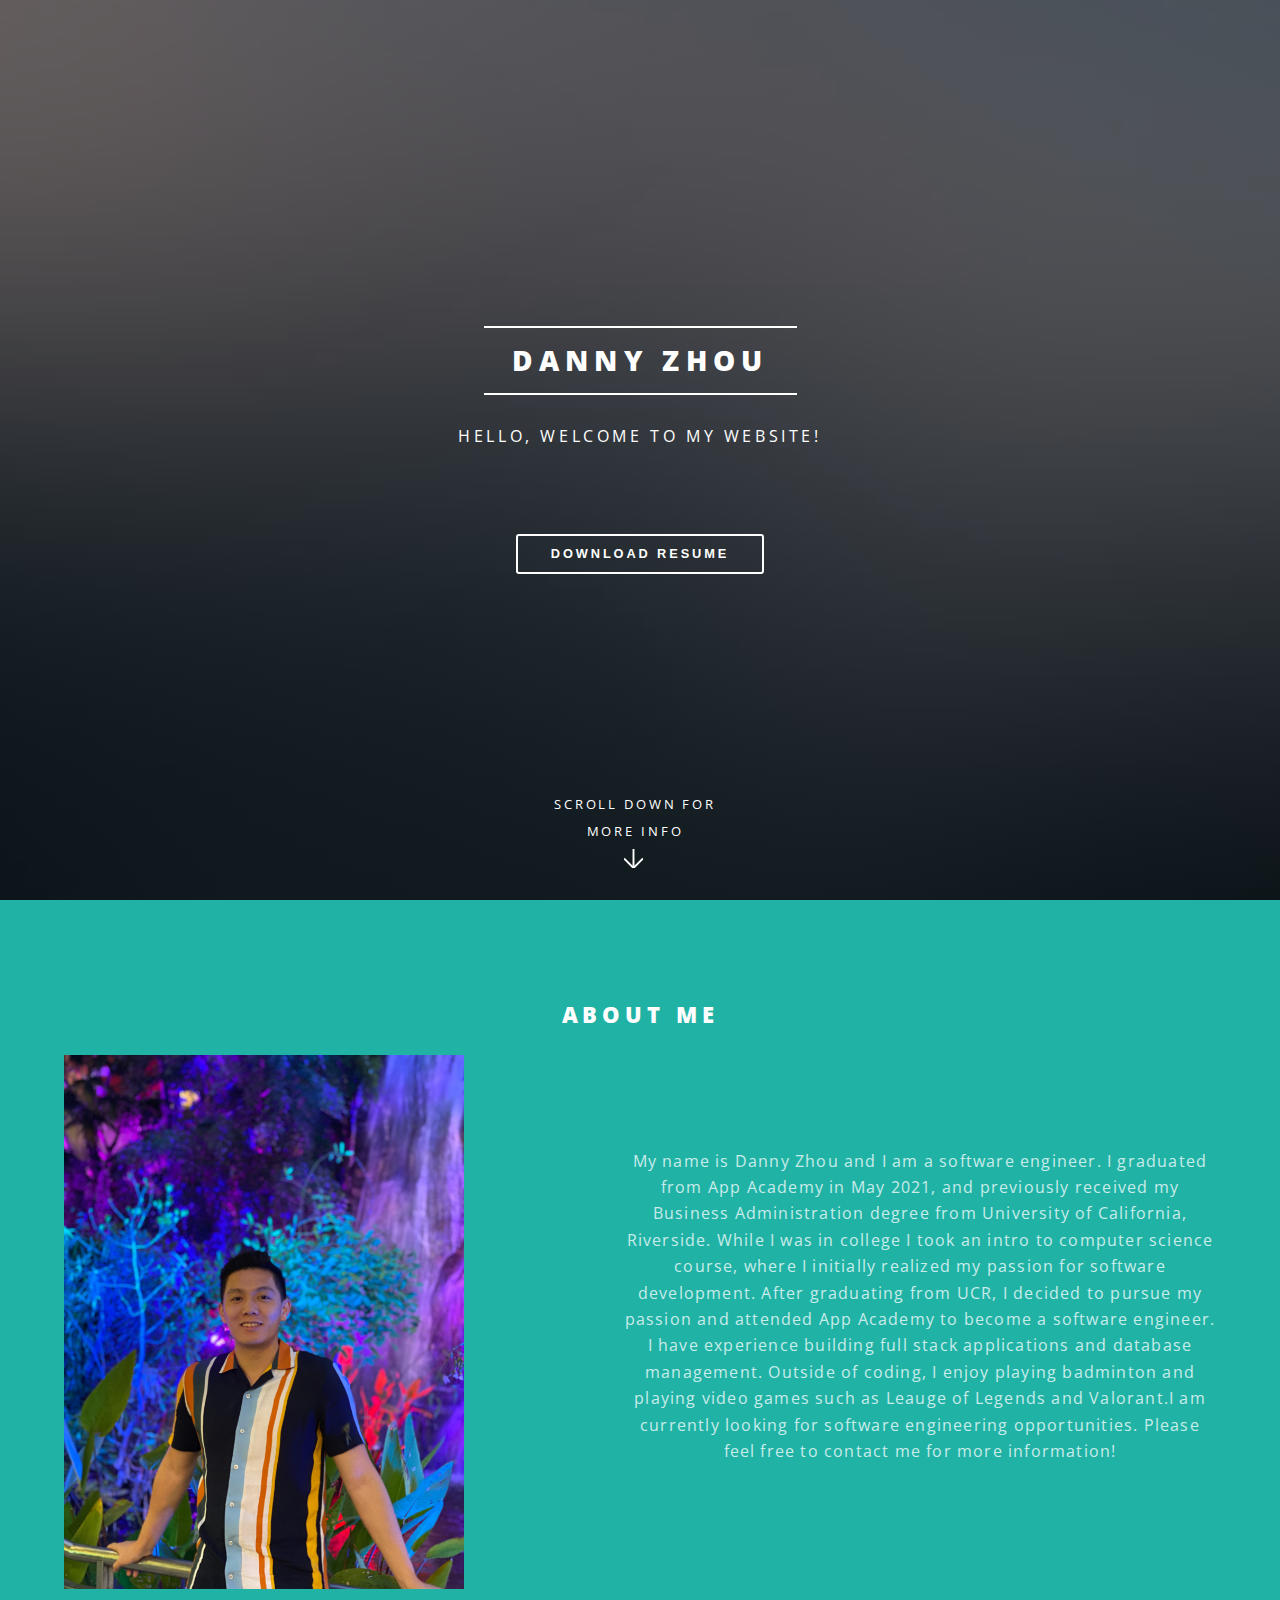
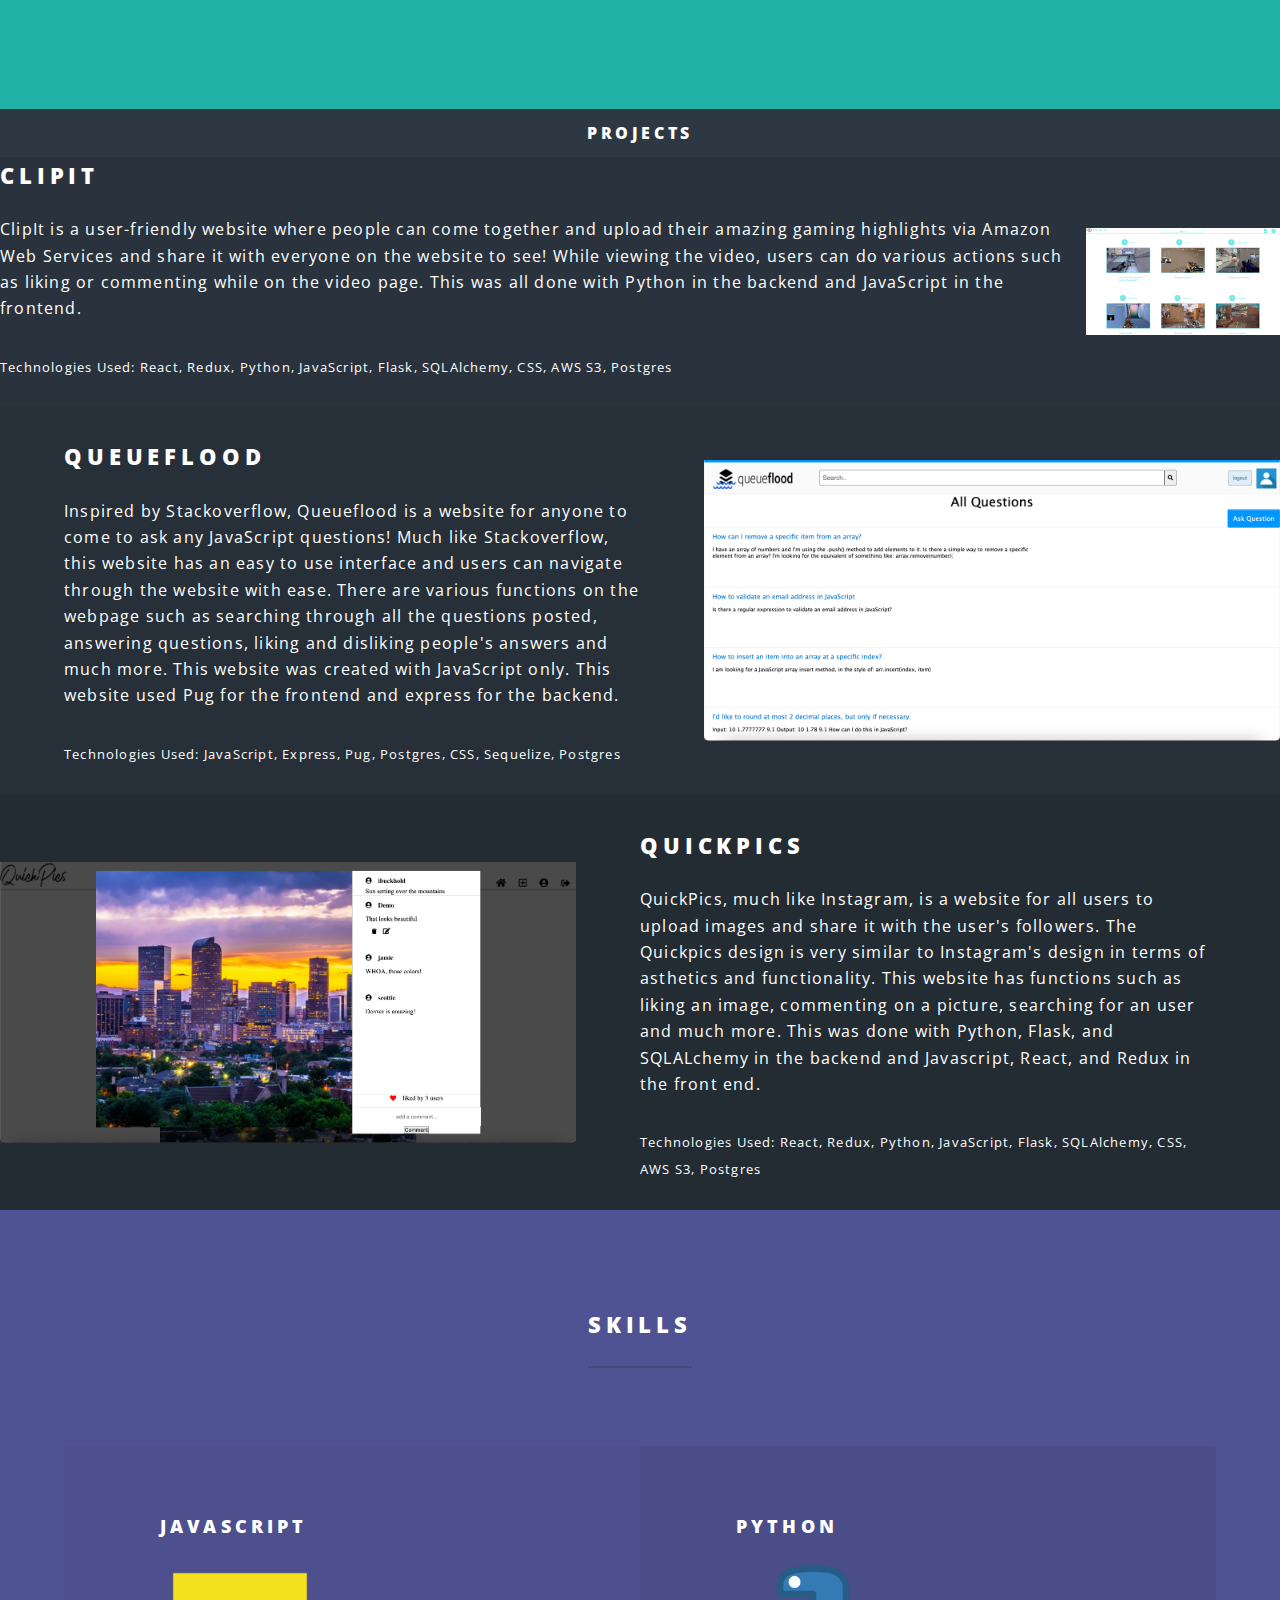
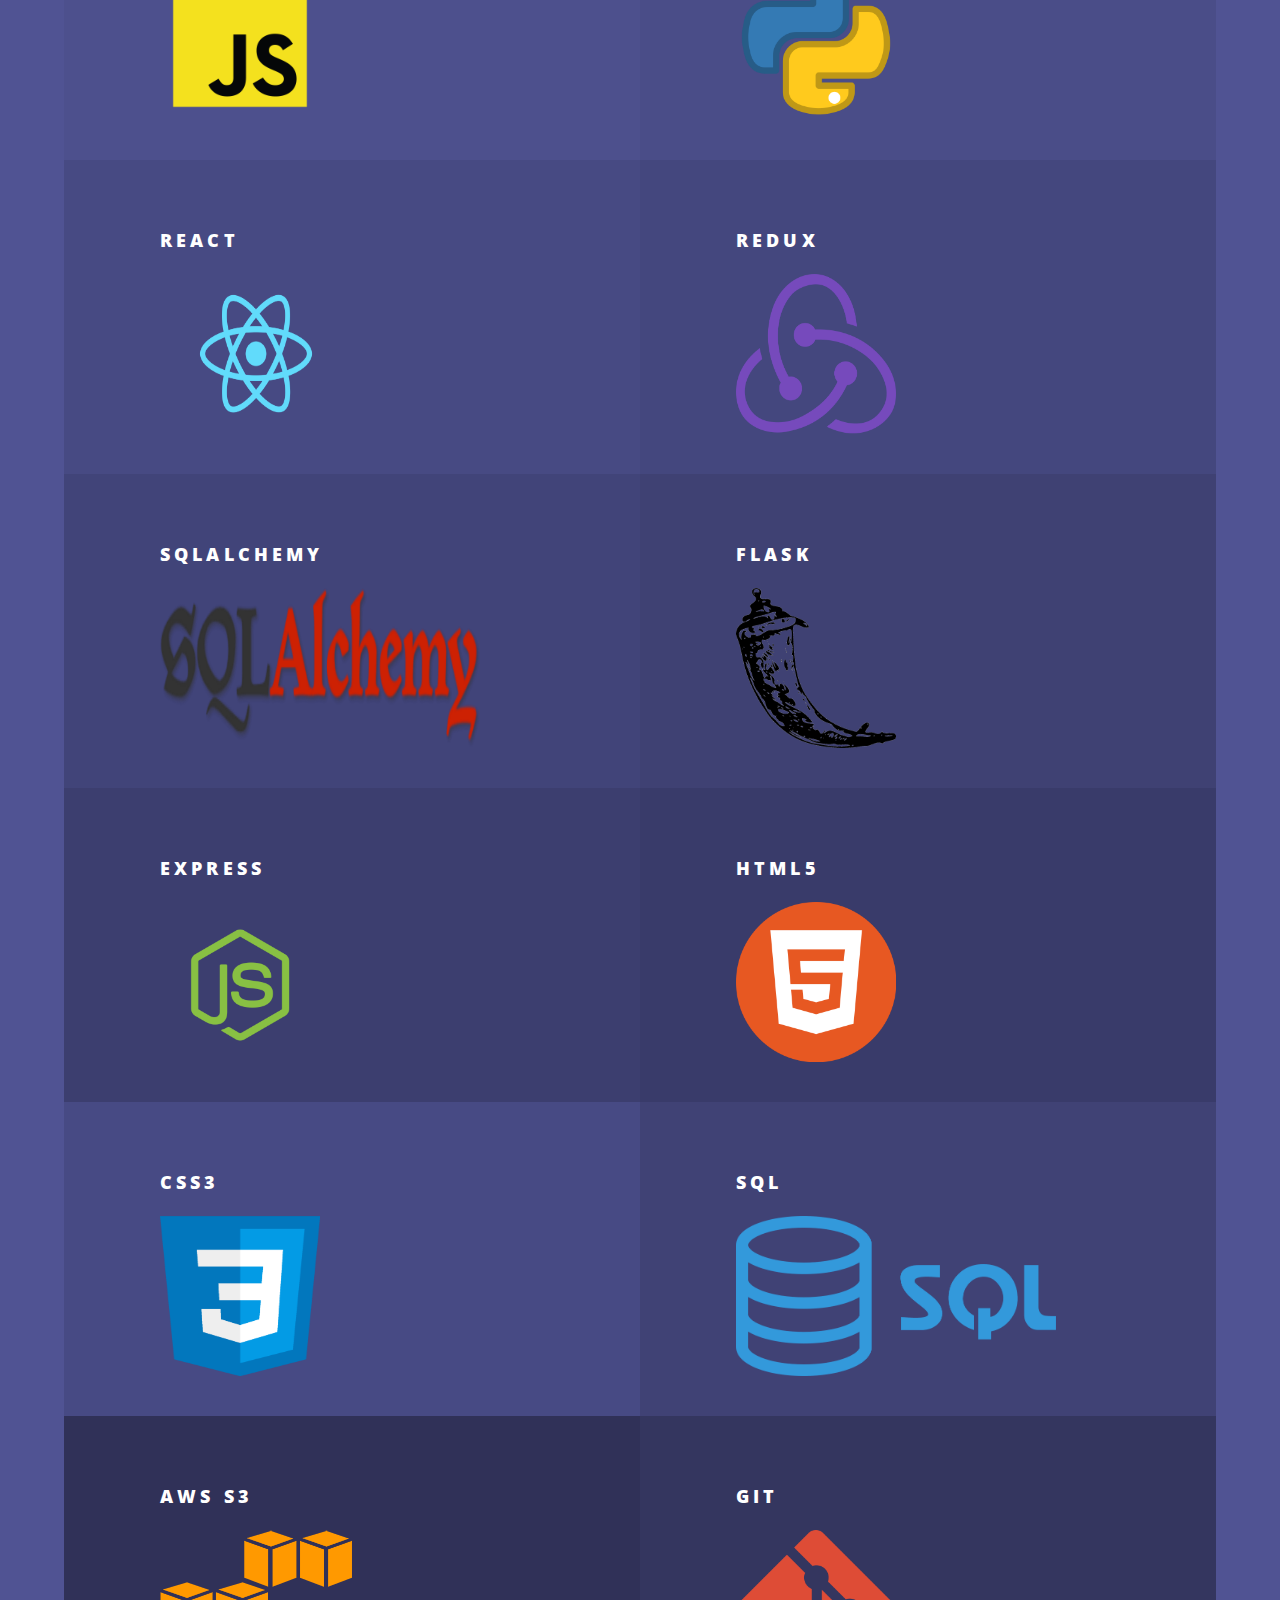
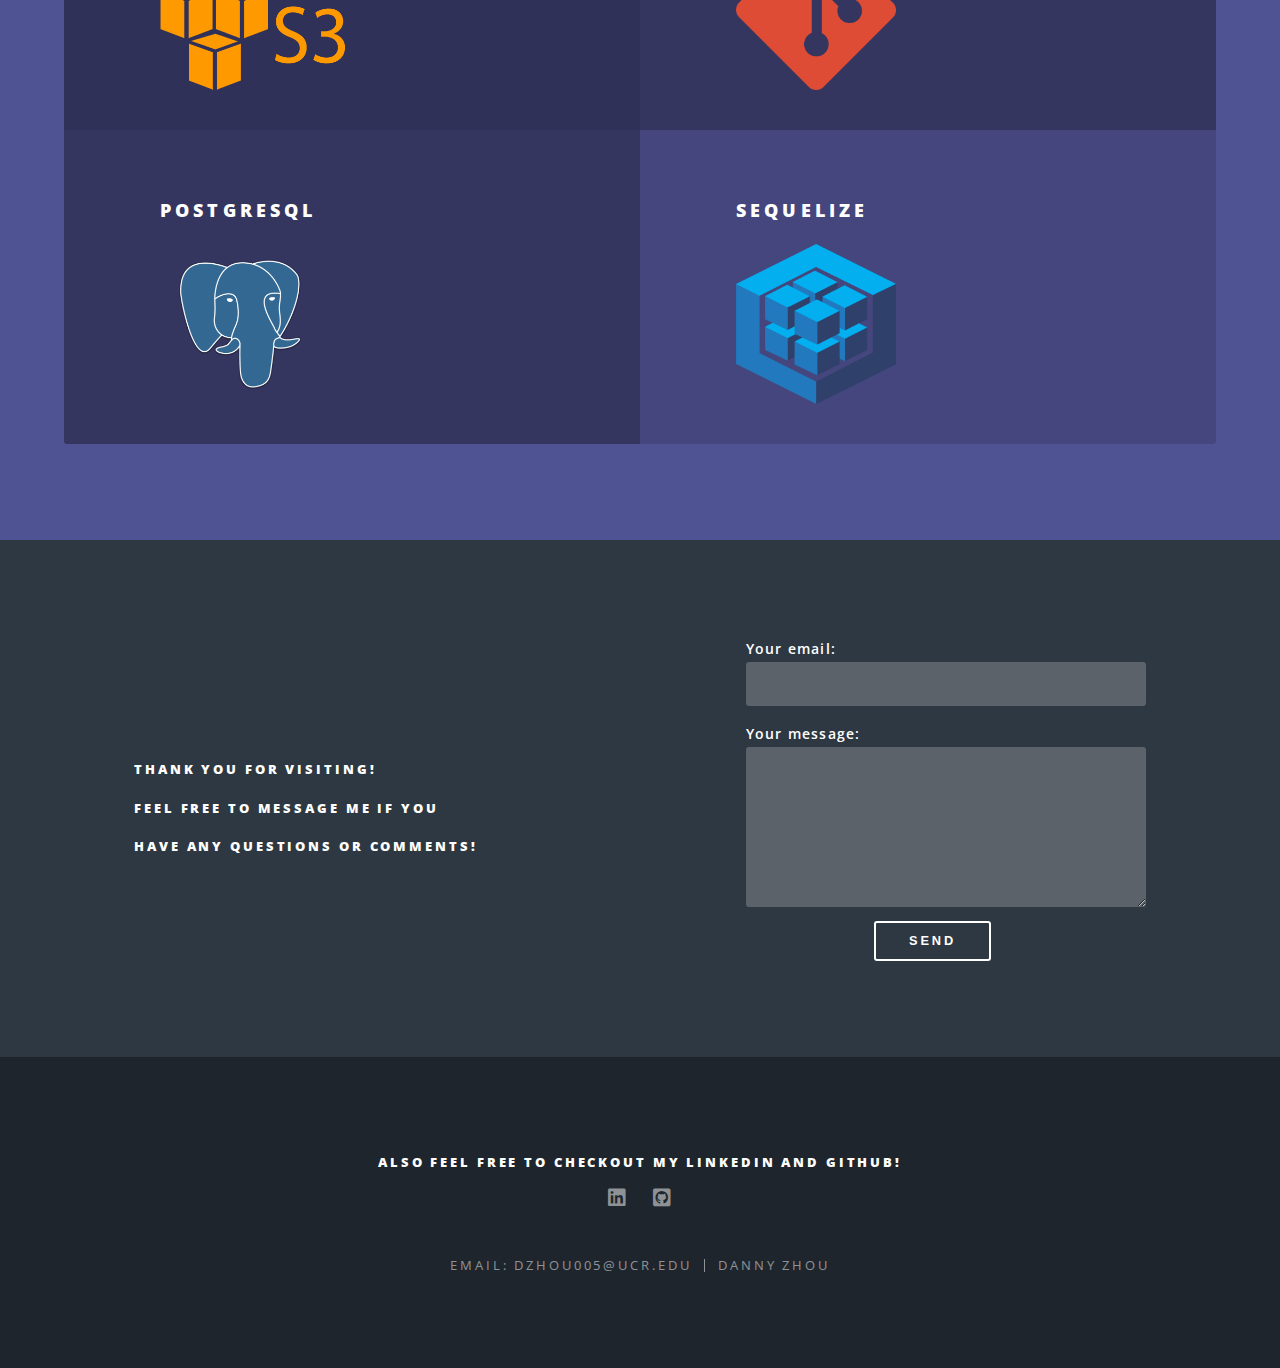
<file: index.html>
<!DOCTYPE HTML>

<html>
	<head>
		<title>Danny Zhou</title>
		<link rel="shortcut icon" type="image/jpg" href='images/favicon.ico'/>
		<meta charset="utf-8" />
		<meta name="viewport" content="width=device-width, initial-scale=1, user-scalable=no" />
		<meta name="image" property="og:image" content="https://live.staticflickr.com/65535/51241560660_f88daac0e2_o.png" />
		<link rel="stylesheet" href="assets/css/main.css" />
		<noscript><link rel="stylesheet" href="assets/css/noscript.css" /></noscript>
	</head>
	<body class="landing is-preload">

		<!-- Page Wrapper -->
			<div id="page-wrapper">

				<!-- Header -->
					<header id="header" class="alt">
						<h1><a href="index.html">Danny Zhou</a></h1>
						<nav id="nav">
							<ul>
								<li class="special">
									<!-- <a href="#menu" class="menuToggle"><span>Menu</span></a>
									<div id="menu">
										<ul>
											<li><a href="index.html">Home</a></li>
											<li><a href="generic.html">Generic</a></li>
											<li><a href="elements.html">Elements</a></li>
											<li><a href="#">Sign Up</a></li>
											<li><a href="#">Log In</a></li>
										</ul>
									</div> -->
								</li>
							</ul>
						</nav>
					</header>

				<!-- Banner -->
					<section id="banner">
						<div class="inner">
							<h2>Danny Zhou</h2>
							<p>Hello, welcome to my website!</br></br></br></p>
							<button><a class='downloadLink' href="images/Danny Zhou's Resume.pdf" download>Download Resume</a></button>
						</div>
						<a href="#one" class="more scrolly">Scroll down for more info</a>
					</section>

				<!-- One -->
					<section id="one" class="wrapper style1 special">
						<div class="inner">
							<h2>About Me</h2>
							<header class="major">
								<img class="selfPic" src="images/IMG_0847.JPG" />
								<p class='aboutMe'>My name is Danny Zhou and I am a software engineer. I graduated from App Academy in May 2021, and previously received my Business Administration degree from University of California, Riverside. While I was in college I took an intro to computer science course, where I initially realized my passion for software development. After graduating from UCR, I decided to pursue my passion and attended App Academy to become a software engineer. I have experience building full stack applications and database management. Outside of coding, I enjoy playing badminton and playing video games such as Leauge of Legends and Valorant.I am currently looking for software engineering opportunities. Please feel free to contact me for more information!</p>
							</header>
						</div>
					</section>

				<!-- Two -->
				<h1 class="projectTitle">Projects</h1>
					<section id="two" class="wrapper alt style2">
						<section class="spotlight">
							<div class="image"><img src="images/ClipIt.png" alt="" /></div><div Dalass="content">
								<h2>ClipIt</h2>
								<p>ClipIt is a user-friendly website where people can come together and upload their amazing gaming highlights via Amazon Web Services and share it with everyone on the website to see! While viewing the video, users can do various actions such as liking or commenting while on the video page. This was all done with Python in the backend and JavaScript in the frontend.</p>
								<p class='technologies'>Technologies Used: React, Redux, Python, JavaScript, Flask, SQLAlchemy, CSS, AWS S3, Postgres</p>
							</div>
						</section>
						<section class="spotlight">
							<div class="image"><img src="images/QueueFlood.png" alt="" /></div><div class="content">
								<h2>Queueflood</h2>
								<p>Inspired by Stackoverflow, Queueflood is a website for anyone to come to ask any JavaScript questions! Much like Stackoverflow, this website has an easy to use interface and users can navigate through the website with ease. There are various functions on the webpage such as searching through all the questions posted, answering questions, liking and disliking people's answers and much more. This website was created with JavaScript only. This website used Pug for the frontend and express for the backend.</p>
								<p class='technologies'>Technologies Used: JavaScript, Express, Pug, Postgres, CSS, Sequelize, Postgres</p>
							</div>
						</section>
						<section class="spotlight">
							<div class="image"><img src="images/quickPics.png" alt="" /></div><div class="content">
								<h2>QuickPics</h2>
								<p>QuickPics, much like Instagram, is a website for all users to upload images and share it with the user's followers. The Quickpics design is very similar to Instagram's design in terms of asthetics and functionality. This website has functions such as liking an image, commenting on a picture, searching for an user and much more. This was done with Python, Flask, and SQLALchemy in the backend and Javascript, React, and Redux in the front end.</p>
								<p class='technologies'>Technologies Used: React, Redux, Python, JavaScript, Flask, SQLAlchemy, CSS, AWS S3, Postgres</p>
							</div>
						</section>
					</section>

				<!-- Three -->
					<section id="three" class="wrapper style3 special">
						<div class="inner">
							<header class="major">
								<h2>Skills</h2>
							</header>
							<ul class="features">
								<li>
									<h3>JavaScript</h3>
									<img class='techIcon' src='images/javascript.png'>
								</li>
								<li>
									<h3>Python</h3>
									<img class='techIcon' src='images/Python.png'>
								</li>
								<li>
									<h3>React</h3>
									<img class='techIconReact' src='images/react.png'>
								</li>
								<li>
									<h3>Redux</h3>
									<img class='techIcon' src='images/redux.png'>
								</li>
								<li>
									<h3>SQLAlchemy</h3>
									<img class='techIconSQL' src='images/SQLAlchemy.png'>
								</li>
								<li>
									<h3>Flask</h3>
									<img class='techIcon' src='images/flask.png'>
								</li>
								<li>
									<h3>Express</h3>
									<img class='techIcon' src='images/express.png'>
								</li>
								<li>
									<h3>HTML5</h3>
									<img class='techIcon' src='images/html5.png'>
								</li>
								<li>
									<h3>CSS3</h3>
									<img class='techIcon' src='images/css3.png'>
								</li>
								<li>
									<h3>SQL</h3>
									<img class='techIconSQL' src='images/sql.png'>
								</li>
								<li>
									<h3>AWS S3</h3>
									<img class='techIconReact' src='images/aws.png'>
								</li>
								<li>
									<h3>Git</h3>
									<img class='techIcon' src='images/git.png'>
								</li>
								<li>
									<h3>PostgreSQL</h3>
									<img class='techIcon' src='images/postgreSQL.png'>
								</li>
								<li>
									<h3>Sequelize</h3>
									<img class='techIcon' src='images/sequelize.png'>
								</li>
							</ul>
						</div>
					</section>

				<!-- CTA -->
					<section id="cta" class="wrapper style4">
						<div class="contactMe">
								<h5 class="formMessage">Thank you for visiting!</br></br>
								Feel free to message me if you </br></br>have any questions or comments!</h5>
							<form
							action="https://formspree.io/f/moqydolw"
							method="POST"
						>
							<label class='emailInput'>
								Your email:
								<input type="email" name="_replyto">
							</label>
							<label>
								Your message:
								<textarea class='messageInput' name="message"></textarea>
							</label>
							<button class='formSubmit' type="submit">Send</button>
						</form>
						</div>
					</section>

				<!-- Footer -->
					<footer id="footer">
						<h5>Also feel free to checkout my Linkedin and Github!</h5>
						<ul class="icons">
							<li><a href="https://www.linkedin.com/in/danny-zhou-718006147/" class="icon brands fa-linkedin"><span class="label"></span></a></li>
							<li><a href="https://github.com/DZhou005" class="fab fa-github-square github"><span></span></a></li>
						</ul>
						<ul class="copyright">
							<li>email: dzhou005@ucr.edu</li><li>Danny Zhou</a></li>
						</ul>
					</footer>

			</div>

		<!-- Scripts -->
			<script src="assets/js/jquery.min.js"></script>
			<script src="assets/js/jquery.scrollex.min.js"></script>
			<script src="assets/js/jquery.scrolly.min.js"></script>
			<script src="assets/js/browser.min.js"></script>
			<script src="assets/js/breakpoints.min.js"></script>
			<script src="assets/js/util.js"></script>
			<script src="assets/js/main.js"></script>

	</body>
</html>
</file>
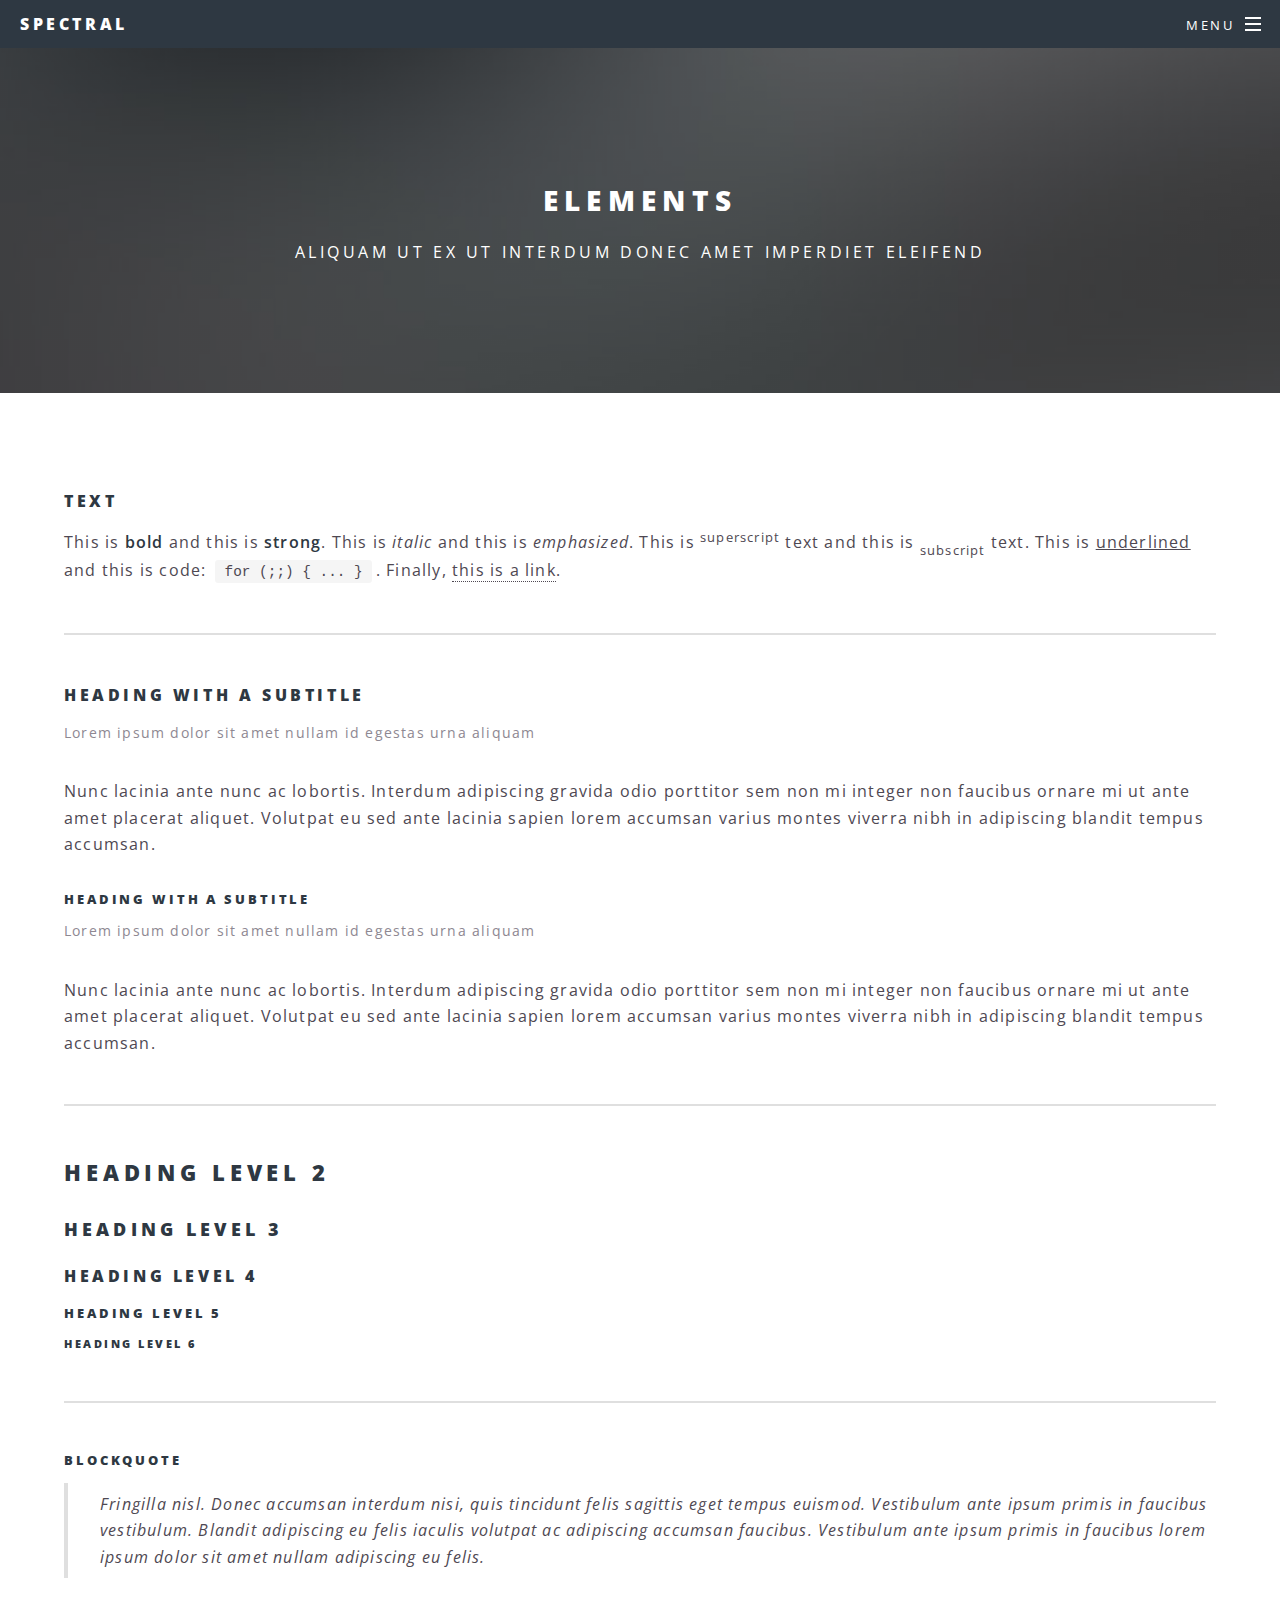
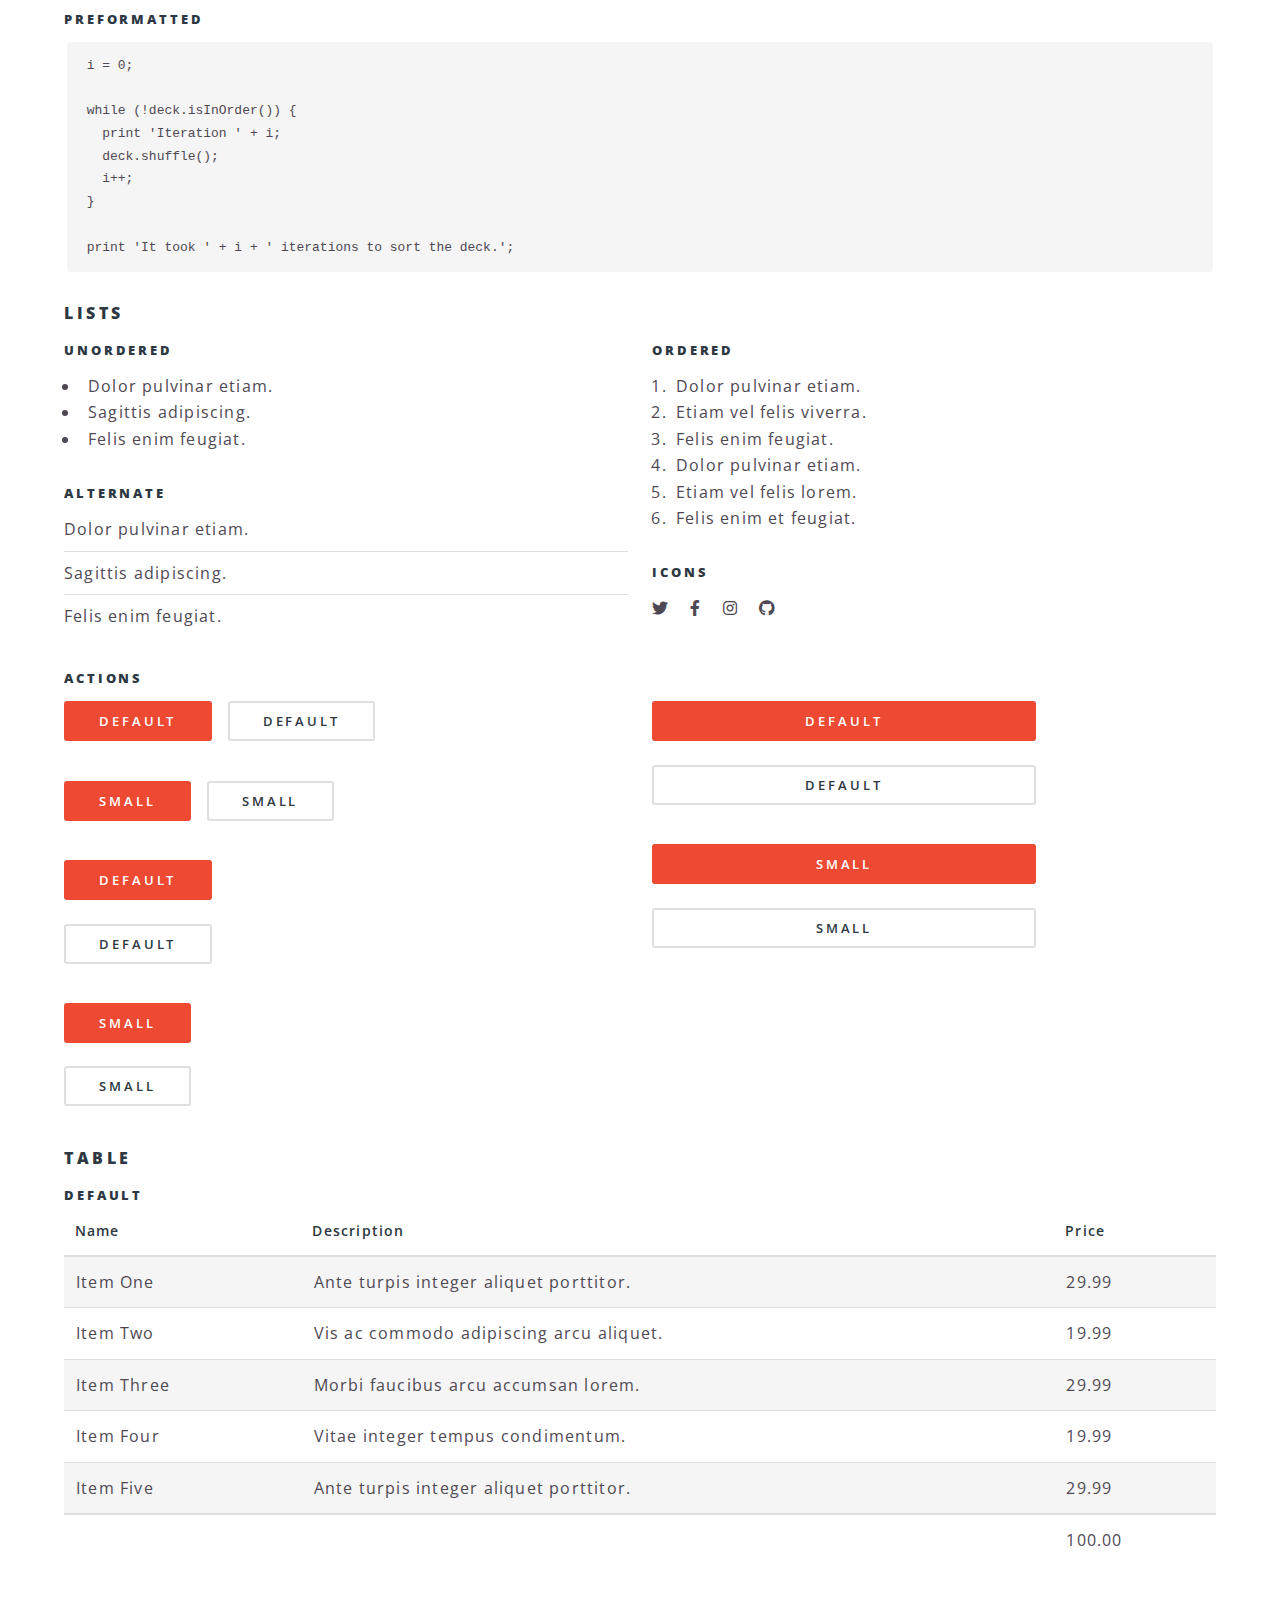
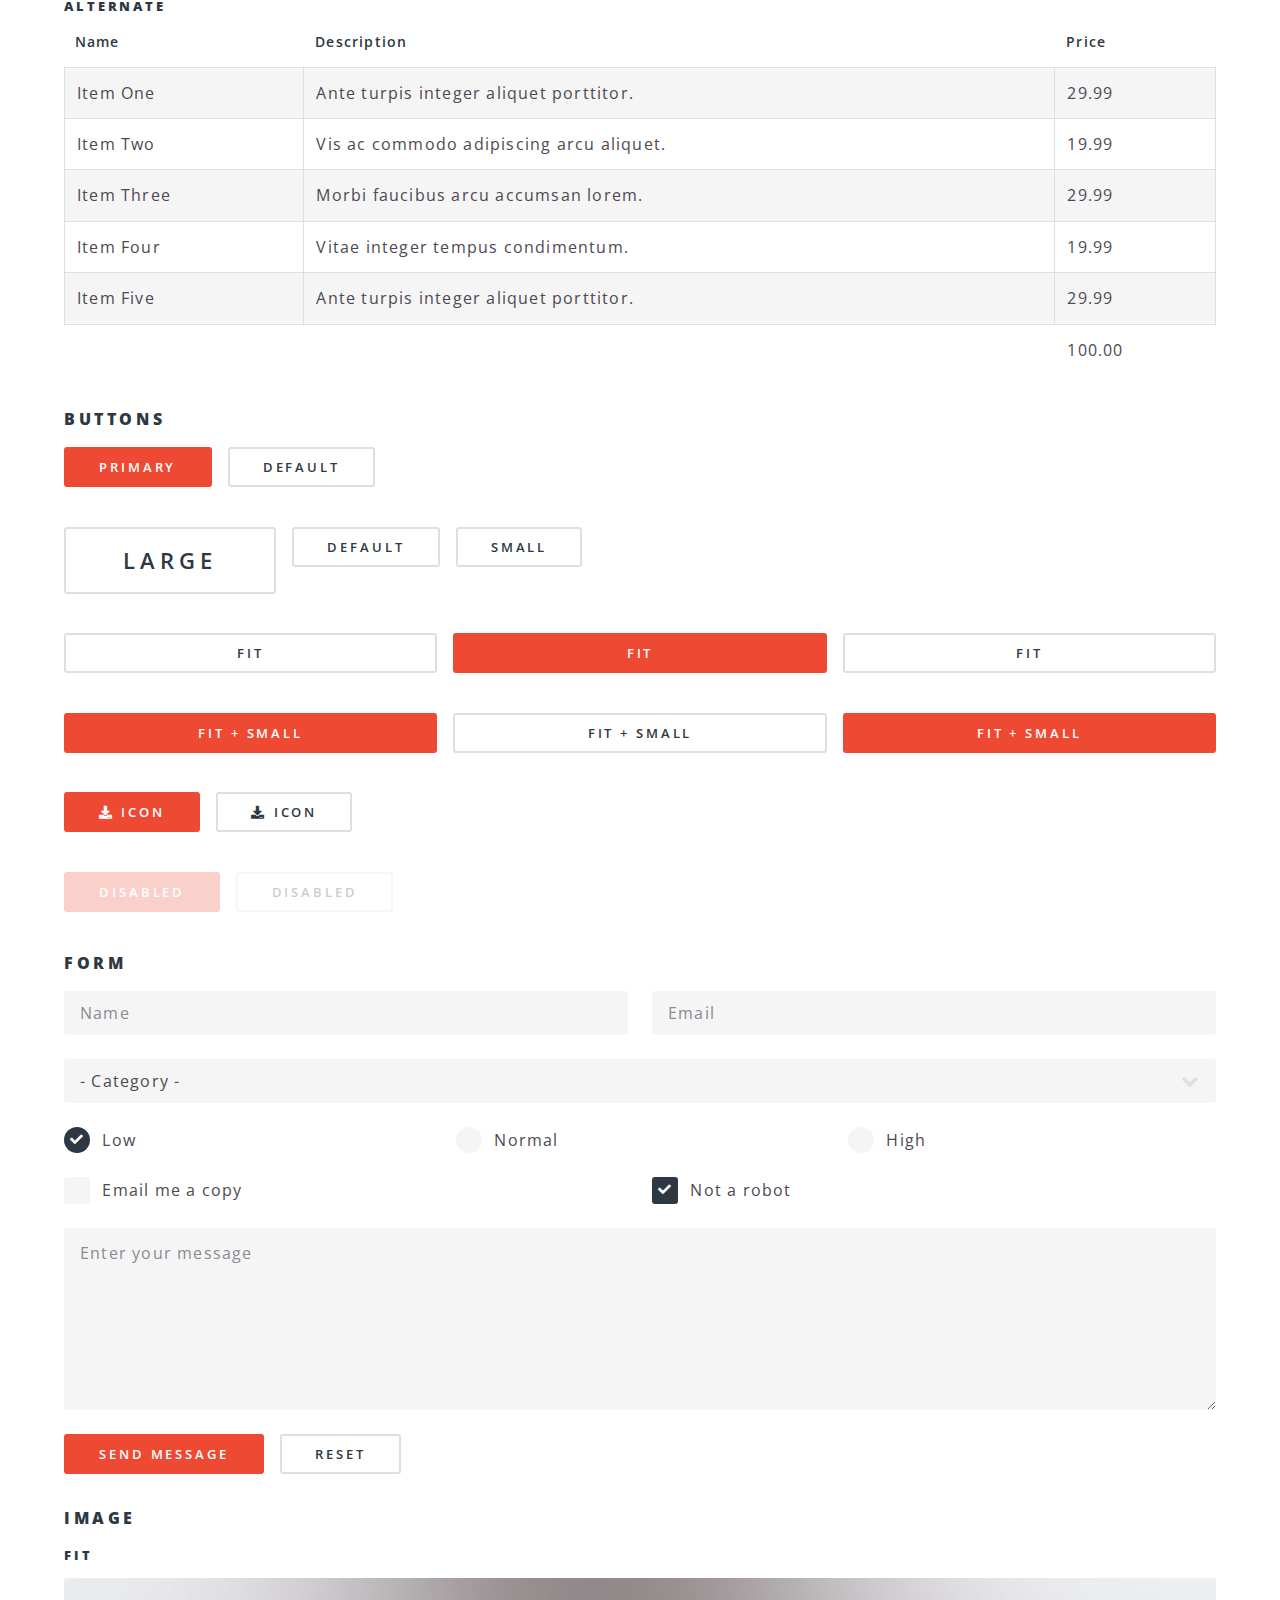
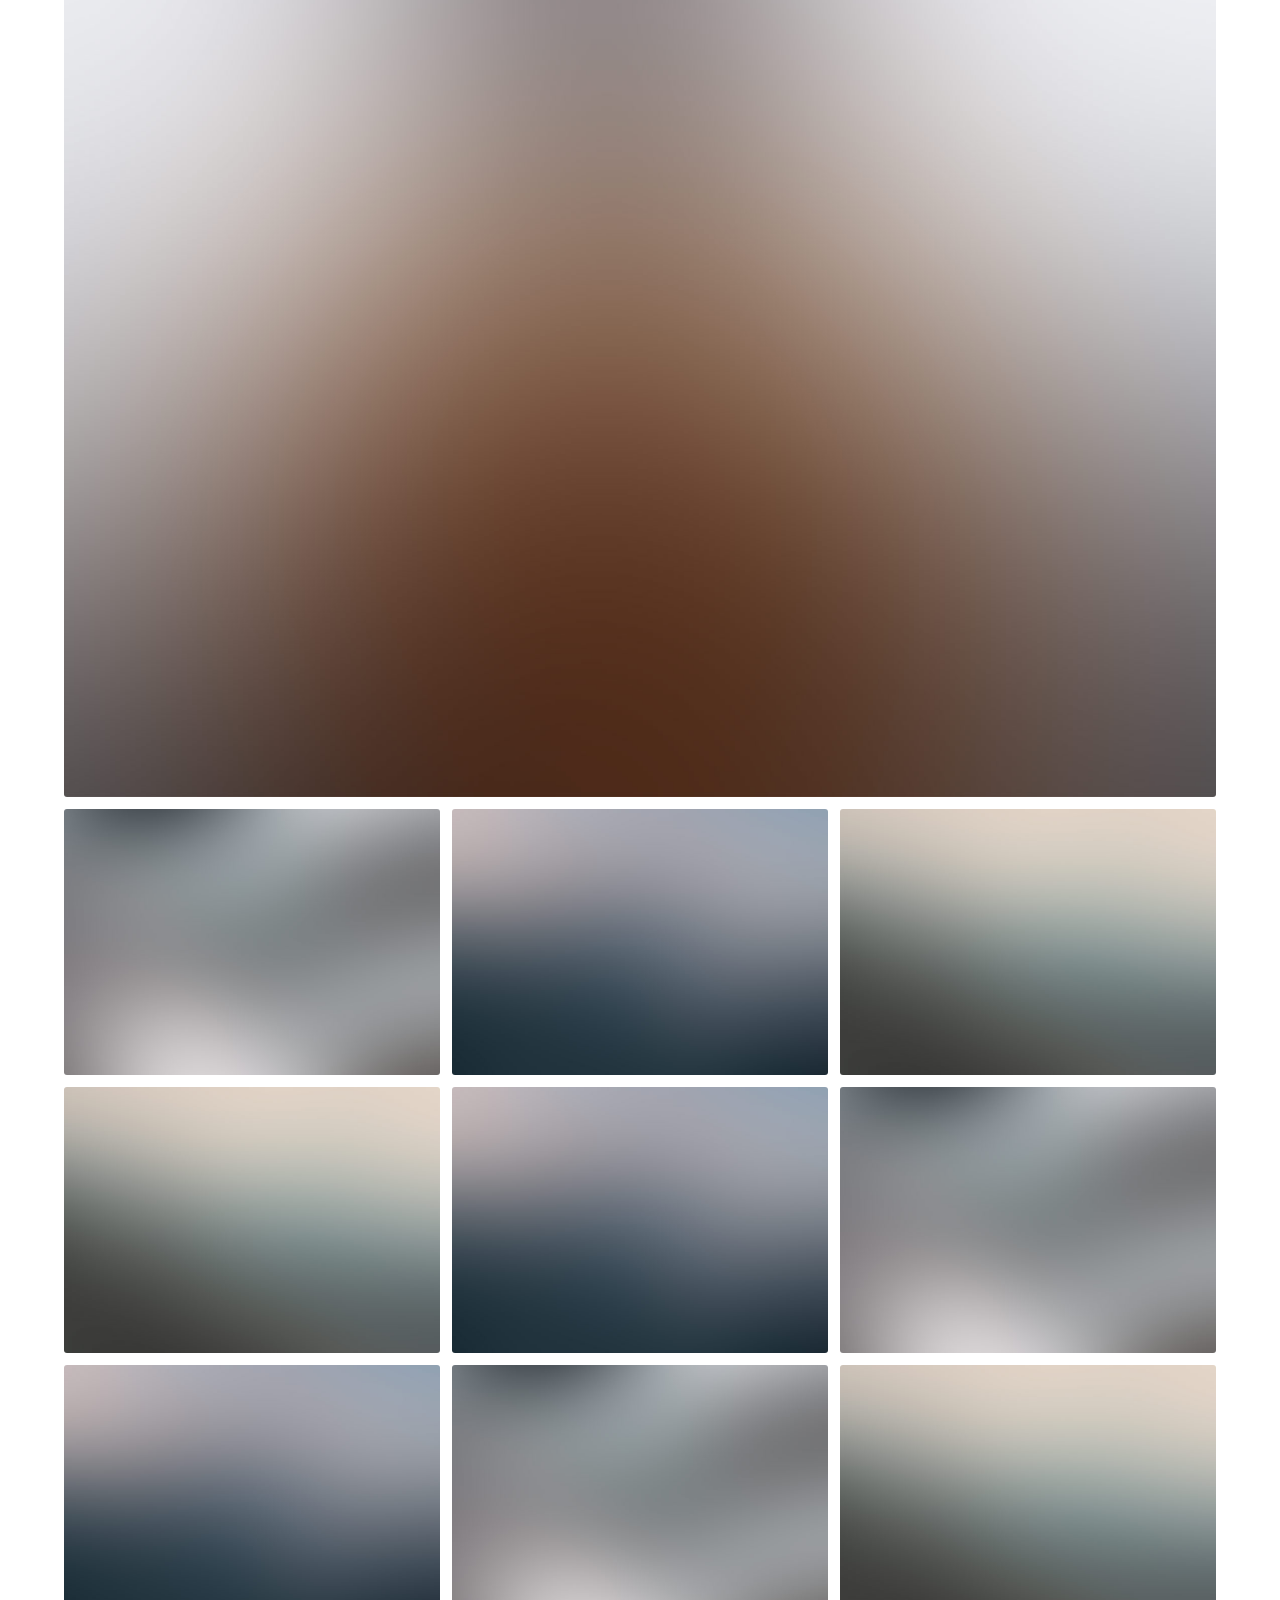
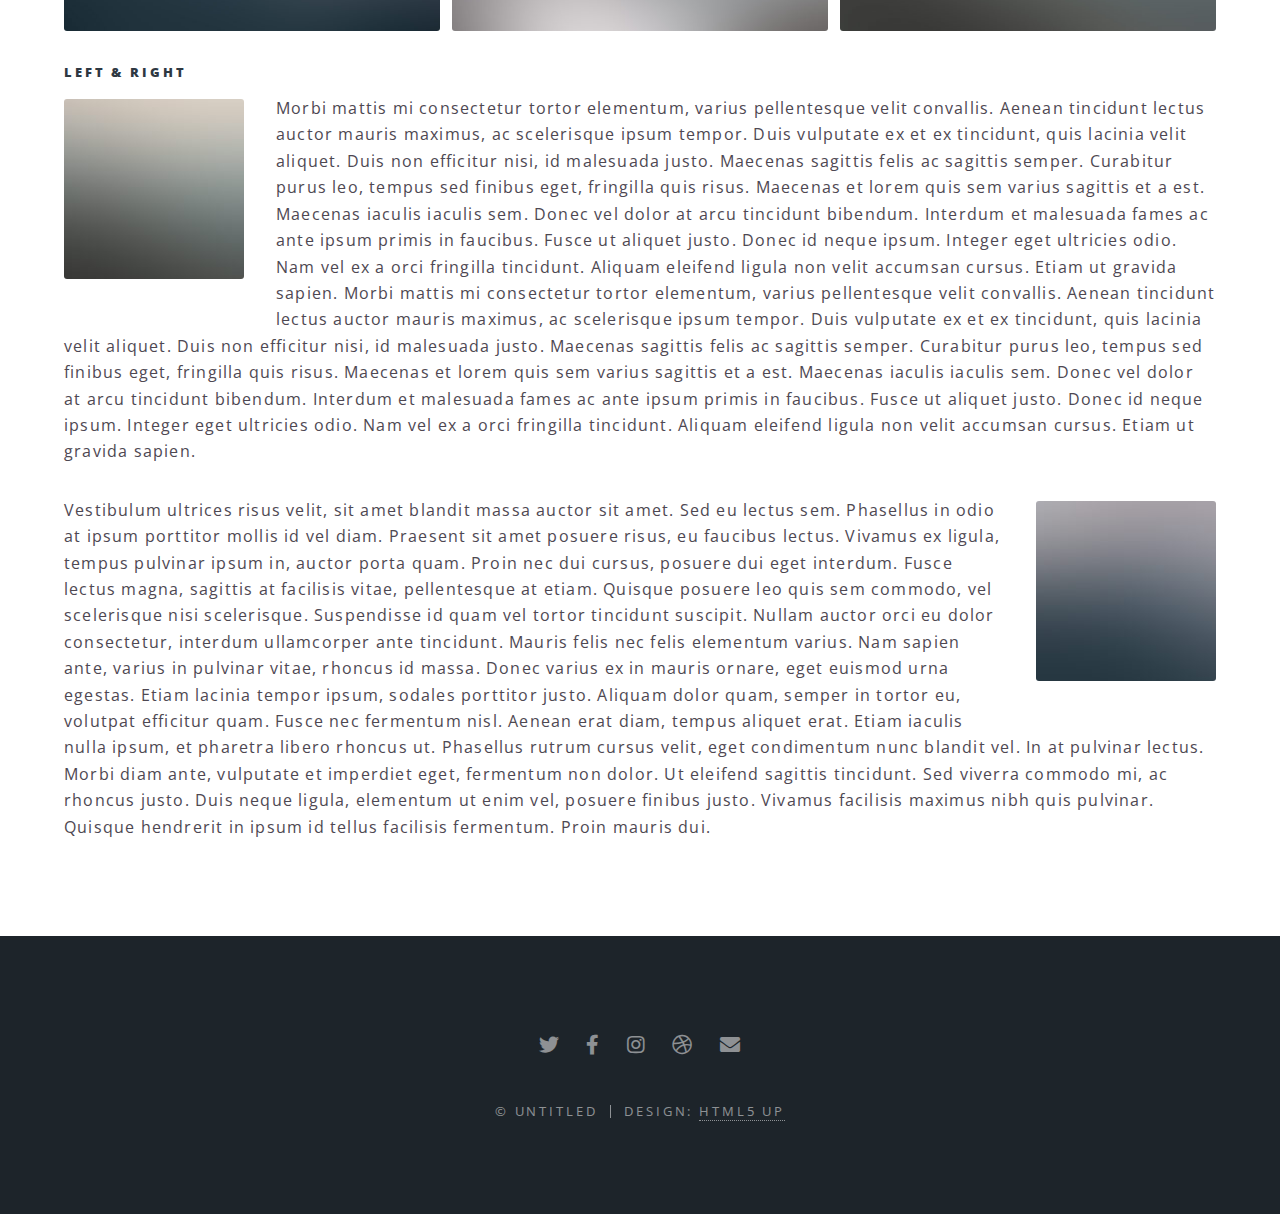
<file: elements.html>
<!DOCTYPE HTML>
<!--
	Spectral by HTML5 UP
	html5up.net | @ajlkn
	Free for personal and commercial use under the CCA 3.0 license (html5up.net/license)
-->
<html>
	<head>
		<title>Elements - Spectral by HTML5 UP</title>
		<meta charset="utf-8" />
		<meta name="viewport" content="width=device-width, initial-scale=1, user-scalable=no" />
		<link rel="stylesheet" href="assets/css/main.css" />
		<noscript><link rel="stylesheet" href="assets/css/noscript.css" /></noscript>
	</head>
	<body class="is-preload">

		<!-- Page Wrapper -->
			<div id="page-wrapper">

				<!-- Header -->
					<header id="header">
						<h1><a href="index.html">Spectral</a></h1>
						<nav id="nav">
							<ul>
								<li class="special">
									<a href="#menu" class="menuToggle"><span>Menu</span></a>
									<div id="menu">
										<ul>
											<li><a href="index.html">Home</a></li>
											<li><a href="generic.html">Generic</a></li>
											<li><a href="elements.html">Elements</a></li>
											<li><a href="#">Sign Up</a></li>
											<li><a href="#">Log In</a></li>
										</ul>
									</div>
								</li>
							</ul>
						</nav>
					</header>

				<!-- Main -->
					<article id="main">
						<header>
							<h2>Elements</h2>
							<p>Aliquam ut ex ut interdum donec amet imperdiet eleifend</p>
						</header>
						<section class="wrapper style5">
							<div class="inner">

								<section>
									<h4>Text</h4>
									<p>This is <b>bold</b> and this is <strong>strong</strong>. This is <i>italic</i> and this is <em>emphasized</em>.
									This is <sup>superscript</sup> text and this is <sub>subscript</sub> text.
									This is <u>underlined</u> and this is code: <code>for (;;) { ... }</code>. Finally, <a href="#">this is a link</a>.</p>
									<hr />
									<header>
										<h4>Heading with a Subtitle</h4>
										<p>Lorem ipsum dolor sit amet nullam id egestas urna aliquam</p>
									</header>
									<p>Nunc lacinia ante nunc ac lobortis. Interdum adipiscing gravida odio porttitor sem non mi integer non faucibus ornare mi ut ante amet placerat aliquet. Volutpat eu sed ante lacinia sapien lorem accumsan varius montes viverra nibh in adipiscing blandit tempus accumsan.</p>
									<header>
										<h5>Heading with a Subtitle</h5>
										<p>Lorem ipsum dolor sit amet nullam id egestas urna aliquam</p>
									</header>
									<p>Nunc lacinia ante nunc ac lobortis. Interdum adipiscing gravida odio porttitor sem non mi integer non faucibus ornare mi ut ante amet placerat aliquet. Volutpat eu sed ante lacinia sapien lorem accumsan varius montes viverra nibh in adipiscing blandit tempus accumsan.</p>
									<hr />
									<h2>Heading Level 2</h2>
									<h3>Heading Level 3</h3>
									<h4>Heading Level 4</h4>
									<h5>Heading Level 5</h5>
									<h6>Heading Level 6</h6>
									<hr />
									<h5>Blockquote</h5>
									<blockquote>Fringilla nisl. Donec accumsan interdum nisi, quis tincidunt felis sagittis eget tempus euismod. Vestibulum ante ipsum primis in faucibus vestibulum. Blandit adipiscing eu felis iaculis volutpat ac adipiscing accumsan faucibus. Vestibulum ante ipsum primis in faucibus lorem ipsum dolor sit amet nullam adipiscing eu felis.</blockquote>
									<h5>Preformatted</h5>
									<pre><code>i = 0;

while (!deck.isInOrder()) {
  print 'Iteration ' + i;
  deck.shuffle();
  i++;
}

print 'It took ' + i + ' iterations to sort the deck.';</code></pre>
								</section>

								<section>
									<h4>Lists</h4>
									<div class="row">
										<div class="col-6 col-12-medium">
											<h5>Unordered</h5>
											<ul>
												<li>Dolor pulvinar etiam.</li>
												<li>Sagittis adipiscing.</li>
												<li>Felis enim feugiat.</li>
											</ul>
											<h5>Alternate</h5>
											<ul class="alt">
												<li>Dolor pulvinar etiam.</li>
												<li>Sagittis adipiscing.</li>
												<li>Felis enim feugiat.</li>
											</ul>
										</div>
										<div class="col-6 col-12-medium">
											<h5>Ordered</h5>
											<ol>
												<li>Dolor pulvinar etiam.</li>
												<li>Etiam vel felis viverra.</li>
												<li>Felis enim feugiat.</li>
												<li>Dolor pulvinar etiam.</li>
												<li>Etiam vel felis lorem.</li>
												<li>Felis enim et feugiat.</li>
											</ol>
											<h5>Icons</h5>
											<ul class="icons">
												<li><a href="#" class="icon brands fa-twitter"><span class="label">Twitter</span></a></li>
												<li><a href="#" class="icon brands fa-facebook-f"><span class="label">Facebook</span></a></li>
												<li><a href="#" class="icon brands fa-instagram"><span class="label">Instagram</span></a></li>
												<li><a href="#" class="icon brands fa-github"><span class="label">Github</span></a></li>
											</ul>
										</div>
									</div>
									<h5>Actions</h5>
									<div class="row">
										<div class="col-6 col-12-medium">
											<ul class="actions">
												<li><a href="#" class="button primary">Default</a></li>
												<li><a href="#" class="button">Default</a></li>
											</ul>
											<ul class="actions small">
												<li><a href="#" class="button primary small">Small</a></li>
												<li><a href="#" class="button small">Small</a></li>
											</ul>
											<ul class="actions stacked">
												<li><a href="#" class="button primary">Default</a></li>
												<li><a href="#" class="button">Default</a></li>
											</ul>
											<ul class="actions stacked">
												<li><a href="#" class="button primary small">Small</a></li>
												<li><a href="#" class="button small">Small</a></li>
											</ul>
										</div>
										<div class="col-6 col-12-medium">
											<ul class="actions stacked">
												<li><a href="#" class="button primary fit">Default</a></li>
												<li><a href="#" class="button fit">Default</a></li>
											</ul>
											<ul class="actions stacked">
												<li><a href="#" class="button primary small fit">Small</a></li>
												<li><a href="#" class="button small fit">Small</a></li>
											</ul>
										</div>
									</div>
								</section>

								<section>
									<h4>Table</h4>
									<h5>Default</h5>
									<div class="table-wrapper">
										<table>
											<thead>
												<tr>
													<th>Name</th>
													<th>Description</th>
													<th>Price</th>
												</tr>
											</thead>
											<tbody>
												<tr>
													<td>Item One</td>
													<td>Ante turpis integer aliquet porttitor.</td>
													<td>29.99</td>
												</tr>
												<tr>
													<td>Item Two</td>
													<td>Vis ac commodo adipiscing arcu aliquet.</td>
													<td>19.99</td>
												</tr>
												<tr>
													<td>Item Three</td>
													<td> Morbi faucibus arcu accumsan lorem.</td>
													<td>29.99</td>
												</tr>
												<tr>
													<td>Item Four</td>
													<td>Vitae integer tempus condimentum.</td>
													<td>19.99</td>
												</tr>
												<tr>
													<td>Item Five</td>
													<td>Ante turpis integer aliquet porttitor.</td>
													<td>29.99</td>
												</tr>
											</tbody>
											<tfoot>
												<tr>
													<td colspan="2"></td>
													<td>100.00</td>
												</tr>
											</tfoot>
										</table>
									</div>

									<h5>Alternate</h5>
									<div class="table-wrapper">
										<table class="alt">
											<thead>
												<tr>
													<th>Name</th>
													<th>Description</th>
													<th>Price</th>
												</tr>
											</thead>
											<tbody>
												<tr>
													<td>Item One</td>
													<td>Ante turpis integer aliquet porttitor.</td>
													<td>29.99</td>
												</tr>
												<tr>
													<td>Item Two</td>
													<td>Vis ac commodo adipiscing arcu aliquet.</td>
													<td>19.99</td>
												</tr>
												<tr>
													<td>Item Three</td>
													<td> Morbi faucibus arcu accumsan lorem.</td>
													<td>29.99</td>
												</tr>
												<tr>
													<td>Item Four</td>
													<td>Vitae integer tempus condimentum.</td>
													<td>19.99</td>
												</tr>
												<tr>
													<td>Item Five</td>
													<td>Ante turpis integer aliquet porttitor.</td>
													<td>29.99</td>
												</tr>
											</tbody>
											<tfoot>
												<tr>
													<td colspan="2"></td>
													<td>100.00</td>
												</tr>
											</tfoot>
										</table>
									</div>
								</section>

								<section>
									<h4>Buttons</h4>
									<ul class="actions">
										<li><a href="#" class="button primary">Primary</a></li>
										<li><a href="#" class="button">Default</a></li>
									</ul>
									<ul class="actions">
										<li><a href="#" class="button large">Large</a></li>
										<li><a href="#" class="button">Default</a></li>
										<li><a href="#" class="button small">Small</a></li>
									</ul>
									<ul class="actions fit">
										<li><a href="#" class="button fit">Fit</a></li>
										<li><a href="#" class="button primary fit">Fit</a></li>
										<li><a href="#" class="button fit">Fit</a></li>
									</ul>
									<ul class="actions fit small">
										<li><a href="#" class="button primary fit small">Fit + Small</a></li>
										<li><a href="#" class="button fit small">Fit + Small</a></li>
										<li><a href="#" class="button primary fit small">Fit + Small</a></li>
									</ul>
									<ul class="actions">
										<li><a href="#" class="button primary icon solid fa-download">Icon</a></li>
										<li><a href="#" class="button icon solid fa-download">Icon</a></li>
									</ul>
									<ul class="actions">
										<li><span class="button primary disabled">Disabled</span></li>
										<li><span class="button disabled">Disabled</span></li>
									</ul>
								</section>

								<section>
									<h4>Form</h4>
									<form method="post" action="#">
										<div class="row gtr-uniform">
											<div class="col-6 col-12-xsmall">
												<input type="text" name="demo-name" id="demo-name" value="" placeholder="Name" />
											</div>
											<div class="col-6 col-12-xsmall">
												<input type="email" name="demo-email" id="demo-email" value="" placeholder="Email" />
											</div>
											<div class="col-12">
												<select name="demo-category" id="demo-category">
													<option value="">- Category -</option>
													<option value="1">Manufacturing</option>
													<option value="1">Shipping</option>
													<option value="1">Administration</option>
													<option value="1">Human Resources</option>
												</select>
											</div>
											<div class="col-4 col-12-small">
												<input type="radio" id="demo-priority-low" name="demo-priority" checked>
												<label for="demo-priority-low">Low</label>
											</div>
											<div class="col-4 col-12-small">
												<input type="radio" id="demo-priority-normal" name="demo-priority">
												<label for="demo-priority-normal">Normal</label>
											</div>
											<div class="col-4 col-12-small">
												<input type="radio" id="demo-priority-high" name="demo-priority">
												<label for="demo-priority-high">High</label>
											</div>
											<div class="col-6 col-12-small">
												<input type="checkbox" id="demo-copy" name="demo-copy">
												<label for="demo-copy">Email me a copy</label>
											</div>
											<div class="col-6 col-12-small">
												<input type="checkbox" id="demo-human" name="demo-human" checked>
												<label for="demo-human">Not a robot</label>
											</div>
											<div class="col-12">
												<textarea name="demo-message" id="demo-message" placeholder="Enter your message" rows="6"></textarea>
											</div>
											<div class="col-12">
												<ul class="actions">
													<li><input type="submit" value="Send Message" class="primary" /></li>
													<li><input type="reset" value="Reset" /></li>
												</ul>
											</div>
										</div>
									</form>
								</section>

								<section>
									<h4>Image</h4>
									<h5>Fit</h5>
									<div class="box alt">
										<div class="row gtr-50 gtr-uniform">
											<div class="col-12"><span class="image fit"><img src="images/banner.jpg" alt="" /></span></div>
											<div class="col-4"><span class="image fit"><img src="images/pic01.jpg" alt="" /></span></div>
											<div class="col-4"><span class="image fit"><img src="images/pic02.jpg" alt="" /></span></div>
											<div class="col-4"><span class="image fit"><img src="images/pic03.jpg" alt="" /></span></div>
											<div class="col-4"><span class="image fit"><img src="images/pic03.jpg" alt="" /></span></div>
											<div class="col-4"><span class="image fit"><img src="images/pic02.jpg" alt="" /></span></div>
											<div class="col-4"><span class="image fit"><img src="images/pic01.jpg" alt="" /></span></div>
											<div class="col-4"><span class="image fit"><img src="images/pic02.jpg" alt="" /></span></div>
											<div class="col-4"><span class="image fit"><img src="images/pic01.jpg" alt="" /></span></div>
											<div class="col-4"><span class="image fit"><img src="images/pic03.jpg" alt="" /></span></div>
										</div>
									</div>
									<h5>Left &amp; Right</h5>
									<p><span class="image left"><img src="images/pic04.jpg" alt="" /></span>Morbi mattis mi consectetur tortor elementum, varius pellentesque velit convallis. Aenean tincidunt lectus auctor mauris maximus, ac scelerisque ipsum tempor. Duis vulputate ex et ex tincidunt, quis lacinia velit aliquet. Duis non efficitur nisi, id malesuada justo. Maecenas sagittis felis ac sagittis semper. Curabitur purus leo, tempus sed finibus eget, fringilla quis risus. Maecenas et lorem quis sem varius sagittis et a est. Maecenas iaculis iaculis sem. Donec vel dolor at arcu tincidunt bibendum. Interdum et malesuada fames ac ante ipsum primis in faucibus. Fusce ut aliquet justo. Donec id neque ipsum. Integer eget ultricies odio. Nam vel ex a orci fringilla tincidunt. Aliquam eleifend ligula non velit accumsan cursus. Etiam ut gravida sapien. Morbi mattis mi consectetur tortor elementum, varius pellentesque velit convallis. Aenean tincidunt lectus auctor mauris maximus, ac scelerisque ipsum tempor. Duis vulputate ex et ex tincidunt, quis lacinia velit aliquet. Duis non efficitur nisi, id malesuada justo. Maecenas sagittis felis ac sagittis semper. Curabitur purus leo, tempus sed finibus eget, fringilla quis risus. Maecenas et lorem quis sem varius sagittis et a est. Maecenas iaculis iaculis sem. Donec vel dolor at arcu tincidunt bibendum. Interdum et malesuada fames ac ante ipsum primis in faucibus. Fusce ut aliquet justo. Donec id neque ipsum. Integer eget ultricies odio. Nam vel ex a orci fringilla tincidunt. Aliquam eleifend ligula non velit accumsan cursus. Etiam ut gravida sapien.</p>
									<p><span class="image right"><img src="images/pic05.jpg" alt="" /></span>Vestibulum ultrices risus velit, sit amet blandit massa auctor sit amet. Sed eu lectus sem. Phasellus in odio at ipsum porttitor mollis id vel diam. Praesent sit amet posuere risus, eu faucibus lectus. Vivamus ex ligula, tempus pulvinar ipsum in, auctor porta quam. Proin nec dui cursus, posuere dui eget interdum. Fusce lectus magna, sagittis at facilisis vitae, pellentesque at etiam. Quisque posuere leo quis sem commodo, vel scelerisque nisi scelerisque. Suspendisse id quam vel tortor tincidunt suscipit. Nullam auctor orci eu dolor consectetur, interdum ullamcorper ante tincidunt. Mauris felis nec felis elementum varius. Nam sapien ante, varius in pulvinar vitae, rhoncus id massa. Donec varius ex in mauris ornare, eget euismod urna egestas. Etiam lacinia tempor ipsum, sodales porttitor justo. Aliquam dolor quam, semper in tortor eu, volutpat efficitur quam. Fusce nec fermentum nisl. Aenean erat diam, tempus aliquet erat. Etiam iaculis nulla ipsum, et pharetra libero rhoncus ut. Phasellus rutrum cursus velit, eget condimentum nunc blandit vel. In at pulvinar lectus. Morbi diam ante, vulputate et imperdiet eget, fermentum non dolor. Ut eleifend sagittis tincidunt. Sed viverra commodo mi, ac rhoncus justo. Duis neque ligula, elementum ut enim vel, posuere finibus justo. Vivamus facilisis maximus nibh quis pulvinar. Quisque hendrerit in ipsum id tellus facilisis fermentum. Proin mauris dui.</p>
								</section>

							</div>
						</section>
					</article>

				<!-- Footer -->
					<footer id="footer">
						<ul class="icons">
							<li><a href="#" class="icon brands fa-twitter"><span class="label">Twitter</span></a></li>
							<li><a href="#" class="icon brands fa-facebook-f"><span class="label">Facebook</span></a></li>
							<li><a href="#" class="icon brands fa-instagram"><span class="label">Instagram</span></a></li>
							<li><a href="#" class="icon brands fa-dribbble"><span class="label">Dribbble</span></a></li>
							<li><a href="#" class="icon solid fa-envelope"><span class="label">Email</span></a></li>
						</ul>
						<ul class="copyright">
							<li>&copy; Untitled</li><li>Design: <a href="http://html5up.net">HTML5 UP</a></li>
						</ul>
					</footer>

			</div>

		<!-- Scripts -->
			<script src="assets/js/jquery.min.js"></script>
			<script src="assets/js/jquery.scrollex.min.js"></script>
			<script src="assets/js/jquery.scrolly.min.js"></script>
			<script src="assets/js/browser.min.js"></script>
			<script src="assets/js/breakpoints.min.js"></script>
			<script src="assets/js/util.js"></script>
			<script src="assets/js/main.js"></script>

	</body>
</html>
</file>
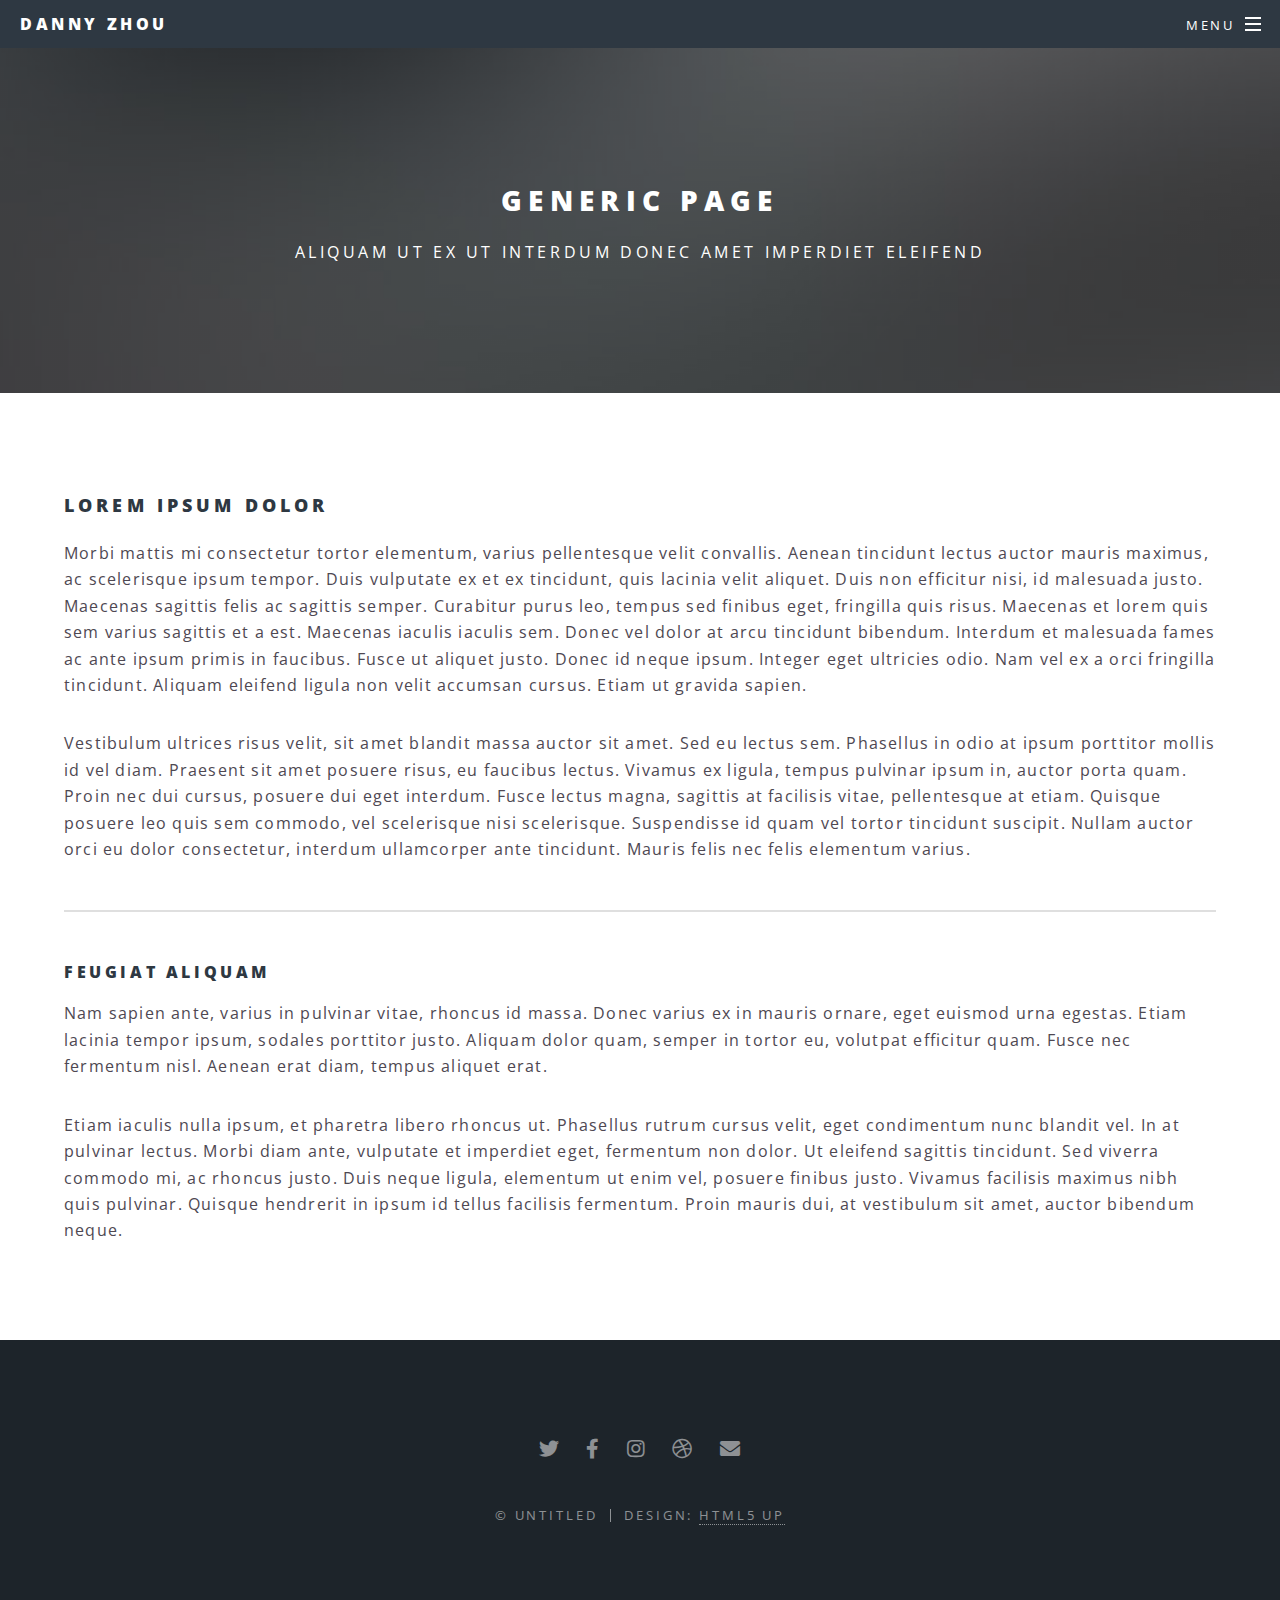
<file: generic.html>
<!DOCTYPE HTML>
<!--
	Spectral by HTML5 UP
	html5up.net | @ajlkn
	Free for personal and commercial use under the CCA 3.0 license (html5up.net/license)
-->
<html>
	<head>
		<title>Danny Zhou</title>
		<meta charset="utf-8" />
		<meta name="viewport" content="width=device-width, initial-scale=1, user-scalable=no" />
		<link rel="stylesheet" href="assets/css/main.css" />
		<noscript><link rel="stylesheet" href="assets/css/noscript.css" /></noscript>
	</head>
	<body class="is-preload">

		<!-- Page Wrapper -->
			<div id="page-wrapper">

				<!-- Header -->
					<header id="header">
						<h1><a href="index.html">Danny Zhou</a></h1>
						<nav id="nav">
							<ul>
								<li class="special">
									<a href="#menu" class="menuToggle"><span>Menu</span></a>
									<div id="menu">
										<ul>
											<li><a href="index.html">Home</a></li>
											<li><a href="generic.html">Generic</a></li>
											<li><a href="elements.html">Elements</a></li>
											<li><a href="#">Sign Up</a></li>
											<li><a href="#">Log In</a></li>
										</ul>
									</div>
								</li>
							</ul>
						</nav>
					</header>

				<!-- Main -->
					<article id="main">
						<header>
							<h2>Generic Page</h2>
							<p>Aliquam ut ex ut interdum donec amet imperdiet eleifend</p>
						</header>
						<section class="wrapper style5">
							<div class="inner">

								<h3>Lorem ipsum dolor</h3>
								<p>Morbi mattis mi consectetur tortor elementum, varius pellentesque velit convallis. Aenean tincidunt lectus auctor mauris maximus, ac scelerisque ipsum tempor. Duis vulputate ex et ex tincidunt, quis lacinia velit aliquet. Duis non efficitur nisi, id malesuada justo. Maecenas sagittis felis ac sagittis semper. Curabitur purus leo, tempus sed finibus eget, fringilla quis risus. Maecenas et lorem quis sem varius sagittis et a est. Maecenas iaculis iaculis sem. Donec vel dolor at arcu tincidunt bibendum. Interdum et malesuada fames ac ante ipsum primis in faucibus. Fusce ut aliquet justo. Donec id neque ipsum. Integer eget ultricies odio. Nam vel ex a orci fringilla tincidunt. Aliquam eleifend ligula non velit accumsan cursus. Etiam ut gravida sapien.</p>

								<p>Vestibulum ultrices risus velit, sit amet blandit massa auctor sit amet. Sed eu lectus sem. Phasellus in odio at ipsum porttitor mollis id vel diam. Praesent sit amet posuere risus, eu faucibus lectus. Vivamus ex ligula, tempus pulvinar ipsum in, auctor porta quam. Proin nec dui cursus, posuere dui eget interdum. Fusce lectus magna, sagittis at facilisis vitae, pellentesque at etiam. Quisque posuere leo quis sem commodo, vel scelerisque nisi scelerisque. Suspendisse id quam vel tortor tincidunt suscipit. Nullam auctor orci eu dolor consectetur, interdum ullamcorper ante tincidunt. Mauris felis nec felis elementum varius.</p>

								<hr />

								<h4>Feugiat aliquam</h4>
								<p>Nam sapien ante, varius in pulvinar vitae, rhoncus id massa. Donec varius ex in mauris ornare, eget euismod urna egestas. Etiam lacinia tempor ipsum, sodales porttitor justo. Aliquam dolor quam, semper in tortor eu, volutpat efficitur quam. Fusce nec fermentum nisl. Aenean erat diam, tempus aliquet erat.</p>

								<p>Etiam iaculis nulla ipsum, et pharetra libero rhoncus ut. Phasellus rutrum cursus velit, eget condimentum nunc blandit vel. In at pulvinar lectus. Morbi diam ante, vulputate et imperdiet eget, fermentum non dolor. Ut eleifend sagittis tincidunt. Sed viverra commodo mi, ac rhoncus justo. Duis neque ligula, elementum ut enim vel, posuere finibus justo. Vivamus facilisis maximus nibh quis pulvinar. Quisque hendrerit in ipsum id tellus facilisis fermentum. Proin mauris dui, at vestibulum sit amet, auctor bibendum neque.</p>

							</div>
						</section>
					</article>

				<!-- Footer -->
					<footer id="footer">
						<ul class="icons">
							<li><a href="#" class="icon brands fa-twitter"><span class="label">Twitter</span></a></li>
							<li><a href="#" class="icon brands fa-facebook-f"><span class="label">Facebook</span></a></li>
							<li><a href="#" class="icon brands fa-instagram"><span class="label">Instagram</span></a></li>
							<li><a href="#" class="icon brands fa-dribbble"><span class="label">Dribbble</span></a></li>
							<li><a href="#" class="icon solid fa-envelope"><span class="label">Email</span></a></li>
						</ul>
						<ul class="copyright">
							<li>&copy; Untitled</li><li>Design: <a href="http://html5up.net">HTML5 UP</a></li>
						</ul>
					</footer>

			</div>

		<!-- Scripts -->
			<script src="assets/js/jquery.min.js"></script>
			<script src="assets/js/jquery.scrollex.min.js"></script>
			<script src="assets/js/jquery.scrolly.min.js"></script>
			<script src="assets/js/browser.min.js"></script>
			<script src="assets/js/breakpoints.min.js"></script>
			<script src="assets/js/util.js"></script>
			<script src="assets/js/main.js"></script>

	</body>
</html>
</file>
<file: assets/css/noscript.css>
/*
	Spectral by HTML5 UP
	html5up.net | @ajlkn
	Free for personal and commercial use under the CCA 3.0 license (html5up.net/license)
*/

/* Banner */

	body.is-preload #banner h2 {
		-moz-transform: none;
		-webkit-transform: none;
		-ms-transform: none;
		transform: none;
		opacity: 1;
	}

		body.is-preload #banner h2:before, body.is-preload #banner h2:after {
			width: 100%;
		}

	body.is-preload #banner .more {
		-moz-transform: none;
		-webkit-transform: none;
		-ms-transform: none;
		transform: none;
		opacity: 1;
	}

	body.is-preload #banner:after {
		opacity: 0;
	}
</file>
<file: assets/css/main.css>
@import url(fontawesome-all.min.css);
@import url("https://fonts.googleapis.com/css?family=Open+Sans:400,400italic,600,600italic,800,800italic");


/*
	Spectral by HTML5 UP
	html5up.net | @ajlkn
	Free for personal and commercial use under the CCA 3.0 license (html5up.net/license)
*/

html, body, div, span, applet, object,
iframe, h1, h2, h3, h4, h5, h6, p, blockquote,
pre, a, abbr, acronym, address, big, cite,
code, del, dfn, em, img, ins, kbd, q, s, samp,
small, strike, strong, sub, sup, tt, var, b,
u, i, center, dl, dt, dd, ol, ul, li, fieldset,
form, label, legend, table, caption, tbody,
tfoot, thead, tr, th, td, article, aside,
canvas, details, embed, figure, figcaption,
footer, header, hgroup, menu, nav, output, ruby,
section, summary, time, mark, audio, video {
	margin: 0;
	padding: 0;
	border: 0;
	font-size: 100%;
	font: inherit;
	vertical-align: baseline;}

article, aside, details, figcaption, figure,
footer, header, hgroup, menu, nav, section {
	display: block;}

body {
	line-height: 1;
}

ol, ul {
	list-style: none;
}

blockquote, q {
	quotes: none;
}

	blockquote:before, blockquote:after, q:before, q:after {
		content: '';
		content: none;
	}

table {
	border-collapse: collapse;
	border-spacing: 0;
}

body {
	-webkit-text-size-adjust: none;
}

mark {
	background-color: transparent;
	color: inherit;
}

input::-moz-focus-inner {
	border: 0;
	padding: 0;
}

input, select, textarea {
	-moz-appearance: none;
	-webkit-appearance: none;
	-ms-appearance: none;
	appearance: none;
}

/* Basic */

	@-ms-viewport {
		width: device-width;
	}

	html {
		box-sizing: border-box;
	}

	*, *:before, *:after {
		box-sizing: inherit;
	}

	body {
		background: #2e3842;
	}

		body.is-preload *, body.is-preload *:before, body.is-preload *:after {
			-moz-animation: none !important;
			-webkit-animation: none !important;
			-ms-animation: none !important;
			animation: none !important;
			-moz-transition: none !important;
			-webkit-transition: none !important;
			-ms-transition: none !important;
			transition: none !important;
		}

	body, input, select, textarea {
		color: #fff;
		font-family: "Open Sans", Helvetica, sans-serif;
		font-size: 15pt;
		font-weight: 400;
		letter-spacing: 0.075em;
		line-height: 1.65em;
	}

		@media screen and (max-width: 1680px) {

			body, input, select, textarea {
				font-size: 13pt;
			}

		}

		@media screen and (max-width: 1280px) {

			body, input, select, textarea {
				font-size: 12pt;
			}

		}

		@media screen and (max-width: 736px) {

			body, input, select, textarea {
				font-size: 11pt;
				letter-spacing: 0.0375em;
			}

		}

	a {
		-moz-transition: color 0.2s ease, border-bottom-color 0.2s ease;
		-webkit-transition: color 0.2s ease, border-bottom-color 0.2s ease;
		-ms-transition: color 0.2s ease, border-bottom-color 0.2s ease;
		transition: color 0.2s ease, border-bottom-color 0.2s ease;
		border-bottom: dotted 1px;
		color: inherit;
		text-decoration: none;
	}

		a:hover {
			border-bottom-color: transparent;
		}

	strong, b {
		color: #fff;
		font-weight: 600;
	}

	em, i {
		font-style: italic;
	}

	p {
		margin: 0 0 2em 0;
	}

	h1, h2, h3, h4, h5, h6 {
		color: #fff;
		font-weight: 800;
		letter-spacing: 0.225em;
		line-height: 1em;
		margin: 0 0 1em 0;
		text-transform: uppercase;
	}

		h1 a, h2 a, h3 a, h4 a, h5 a, h6 a {
			color: inherit;
			text-decoration: none;
		}

	h2 {
		font-size: 1.35em;
		line-height: 1.75em;
	}

		@media screen and (max-width: 736px) {

			h2 {
				font-size: 1.1em;
				line-height: 1.65em;
			}

		}

	h3 {
		font-size: 1.15em;
		line-height: 1.75em;
	}

		@media screen and (max-width: 736px) {

			h3 {
				font-size: 1em;
				line-height: 1.65em;
			}

		}

	h4 {
		font-size: 1em;
		line-height: 1.5em;
	}

	h5 {
		font-size: 0.8em;
		line-height: 1.5em;
	}

	h6 {
		font-size: 0.7em;
		line-height: 1.5em;
	}

	sub {
		font-size: 0.8em;
		position: relative;
		top: 0.5em;
	}

	sup {
		font-size: 0.8em;
		position: relative;
		top: -0.5em;
	}

	hr {
		border: 0;
		border-bottom: solid 2px #fff;
		margin: 3em 0;
	}

		hr.major {
			margin: 4.5em 0;
		}

	blockquote {
		border-left: solid 4px #fff;
		font-style: italic;
		margin: 0 0 2em 0;
		padding: 0.5em 0 0.5em 2em;
	}

	code {
		background: rgba(144, 144, 144, 0.25);
		border-radius: 3px;
		font-family: "Courier New", monospace;
		font-size: 0.9em;
		letter-spacing: 0;
		margin: 0 0.25em;
		padding: 0.25em 0.65em;
	}

	pre {
		-webkit-overflow-scrolling: touch;
		font-family: "Courier New", monospace;
		font-size: 0.9em;
		margin: 0 0 2em 0;
	}

		pre code {
			display: block;
			line-height: 1.75em;
			padding: 1em 1.5em;
			overflow-x: auto;
		}

	.align-left {
		text-align: left;
	}

	.align-center {
		text-align: center;
	}

	.align-right {
		text-align: right;
	}

/* Row */

	.row {
		display: flex;
		flex-wrap: wrap;
		box-sizing: border-box;
		align-items: stretch;
	}

		.row > * {
			box-sizing: border-box;
		}

		.row.gtr-uniform > * > :last-child {
			margin-bottom: 0;
		}

		.row.aln-left {
			justify-content: flex-start;
		}

		.row.aln-center {
			justify-content: center;
		}

		.row.aln-right {
			justify-content: flex-end;
		}

		.row.aln-top {
			align-items: flex-start;
		}

		.row.aln-middle {
			align-items: center;
		}

		.row.aln-bottom {
			align-items: flex-end;
		}

		.row > .imp {
			order: -1;
		}

		.row > .col-1 {
			width: 8.33333%;
		}

		.row > .off-1 {
			margin-left: 8.33333%;
		}

		.row > .col-2 {
			width: 16.66667%;
		}

		.row > .off-2 {
			margin-left: 16.66667%;
		}

		.row > .col-3 {
			width: 25%;
		}

		.row > .off-3 {
			margin-left: 25%;
		}

		.row > .col-4 {
			width: 33.33333%;
		}

		.row > .off-4 {
			margin-left: 33.33333%;
		}

		.row > .col-5 {
			width: 41.66667%;
		}

		.row > .off-5 {
			margin-left: 41.66667%;
		}

		.row > .col-6 {
			width: 50%;
		}

		.row > .off-6 {
			margin-left: 50%;
		}

		.row > .col-7 {
			width: 58.33333%;
		}

		.row > .off-7 {
			margin-left: 58.33333%;
		}

		.row > .col-8 {
			width: 66.66667%;
		}

		.row > .off-8 {
			margin-left: 66.66667%;
		}

		.row > .col-9 {
			width: 75%;
		}

		.row > .off-9 {
			margin-left: 75%;
		}

		.row > .col-10 {
			width: 83.33333%;
		}

		.row > .off-10 {
			margin-left: 83.33333%;
		}

		.row > .col-11 {
			width: 91.66667%;
		}

		.row > .off-11 {
			margin-left: 91.66667%;
		}

		.row > .col-12 {
			width: 100%;
		}

		.row > .off-12 {
			margin-left: 100%;
		}

		.row.gtr-0 {
			margin-top: 0;
			margin-left: 0em;
		}

			.row.gtr-0 > * {
				padding: 0 0 0 0em;
			}

			.row.gtr-0.gtr-uniform {
				margin-top: 0em;
			}

				.row.gtr-0.gtr-uniform > * {
					padding-top: 0em;
				}

		.row.gtr-25 {
			margin-top: 0;
			margin-left: -0.375em;
		}

			.row.gtr-25 > * {
				padding: 0 0 0 0.375em;
			}

			.row.gtr-25.gtr-uniform {
				margin-top: -0.375em;
			}

				.row.gtr-25.gtr-uniform > * {
					padding-top: 0.375em;
				}

		.row.gtr-50 {
			margin-top: 0;
			margin-left: -0.75em;
		}

			.row.gtr-50 > * {
				padding: 0 0 0 0.75em;
			}

			.row.gtr-50.gtr-uniform {
				margin-top: -0.75em;
			}

				.row.gtr-50.gtr-uniform > * {
					padding-top: 0.75em;
				}

		.row {
			margin-top: 0;
			margin-left: -1.5em;
		}

			.row > * {
				padding: 0 0 0 1.5em;
			}

			.row.gtr-uniform {
				margin-top: -1.5em;
			}

				.row.gtr-uniform > * {
					padding-top: 1.5em;
				}

		.row.gtr-150 {
			margin-top: 0;
			margin-left: -2.25em;
		}

			.row.gtr-150 > * {
				padding: 0 0 0 2.25em;
			}

			.row.gtr-150.gtr-uniform {
				margin-top: -2.25em;
			}

				.row.gtr-150.gtr-uniform > * {
					padding-top: 2.25em;
				}

		.row.gtr-200 {
			margin-top: 0;
			margin-left: -3em;
		}

			.row.gtr-200 > * {
				padding: 0 0 0 3em;
			}

			.row.gtr-200.gtr-uniform {
				margin-top: -3em;
			}

				.row.gtr-200.gtr-uniform > * {
					padding-top: 3em;
				}

		@media screen and (max-width: 1680px) {

			.row {
				display: flex;
				flex-wrap: wrap;
				box-sizing: border-box;
				align-items: stretch;
			}

				.row > * {
					box-sizing: border-box;
				}

				.row.gtr-uniform > * > :last-child {
					margin-bottom: 0;
				}

				.row.aln-left {
					justify-content: flex-start;
				}

				.row.aln-center {
					justify-content: center;
				}

				.row.aln-right {
					justify-content: flex-end;
				}

				.row.aln-top {
					align-items: flex-start;
				}

				.row.aln-middle {
					align-items: center;
				}

				.row.aln-bottom {
					align-items: flex-end;
				}

				.row > .imp-xlarge {
					order: -1;
				}

				.row > .col-1-xlarge {
					width: 8.33333%;
				}

				.row > .off-1-xlarge {
					margin-left: 8.33333%;
				}

				.row > .col-2-xlarge {
					width: 16.66667%;
				}

				.row > .off-2-xlarge {
					margin-left: 16.66667%;
				}

				.row > .col-3-xlarge {
					width: 25%;
				}

				.row > .off-3-xlarge {
					margin-left: 25%;
				}

				.row > .col-4-xlarge {
					width: 33.33333%;
				}

				.row > .off-4-xlarge {
					margin-left: 33.33333%;
				}

				.row > .col-5-xlarge {
					width: 41.66667%;
				}

				.row > .off-5-xlarge {
					margin-left: 41.66667%;
				}

				.row > .col-6-xlarge {
					width: 50%;
				}

				.row > .off-6-xlarge {
					margin-left: 50%;
				}

				.row > .col-7-xlarge {
					width: 58.33333%;
				}

				.row > .off-7-xlarge {
					margin-left: 58.33333%;
				}

				.row > .col-8-xlarge {
					width: 66.66667%;
				}

				.row > .off-8-xlarge {
					margin-left: 66.66667%;
				}

				.row > .col-9-xlarge {
					width: 75%;
				}

				.row > .off-9-xlarge {
					margin-left: 75%;
				}

				.row > .col-10-xlarge {
					width: 83.33333%;
				}

				.row > .off-10-xlarge {
					margin-left: 83.33333%;
				}

				.row > .col-11-xlarge {
					width: 91.66667%;
				}

				.row > .off-11-xlarge {
					margin-left: 91.66667%;
				}

				.row > .col-12-xlarge {
					width: 100%;
				}

				.row > .off-12-xlarge {
					margin-left: 100%;
				}

				.row.gtr-0 {
					margin-top: 0;
					margin-left: 0em;
				}

					.row.gtr-0 > * {
						padding: 0 0 0 0em;
					}

					.row.gtr-0.gtr-uniform {
						margin-top: 0em;
					}

						.row.gtr-0.gtr-uniform > * {
							padding-top: 0em;
						}

				.row.gtr-25 {
					margin-top: 0;
					margin-left: -0.375em;
				}

					.row.gtr-25 > * {
						padding: 0 0 0 0.375em;
					}

					.row.gtr-25.gtr-uniform {
						margin-top: -0.375em;
					}

						.row.gtr-25.gtr-uniform > * {
							padding-top: 0.375em;
						}

				.row.gtr-50 {
					margin-top: 0;
					margin-left: -0.75em;
				}

					.row.gtr-50 > * {
						padding: 0 0 0 0.75em;
					}

					.row.gtr-50.gtr-uniform {
						margin-top: -0.75em;
					}

						.row.gtr-50.gtr-uniform > * {
							padding-top: 0.75em;
						}

				.row {
					margin-top: 0;
					margin-left: -1.5em;
				}

					.row > * {
						padding: 0 0 0 1.5em;
					}

					.row.gtr-uniform {
						margin-top: -1.5em;
					}

						.row.gtr-uniform > * {
							padding-top: 1.5em;
						}

				.row.gtr-150 {
					margin-top: 0;
					margin-left: -2.25em;
				}

					.row.gtr-150 > * {
						padding: 0 0 0 2.25em;
					}

					.row.gtr-150.gtr-uniform {
						margin-top: -2.25em;
					}

						.row.gtr-150.gtr-uniform > * {
							padding-top: 2.25em;
						}

				.row.gtr-200 {
					margin-top: 0;
					margin-left: -3em;
				}

					.row.gtr-200 > * {
						padding: 0 0 0 3em;
					}

					.row.gtr-200.gtr-uniform {
						margin-top: -3em;
					}

						.row.gtr-200.gtr-uniform > * {
							padding-top: 3em;
						}

		}

		@media screen and (max-width: 1280px) {

			.row {
				display: flex;
				flex-wrap: wrap;
				box-sizing: border-box;
				align-items: stretch;
			}

				.row > * {
					box-sizing: border-box;
				}

				.row.gtr-uniform > * > :last-child {
					margin-bottom: 0;
				}

				.row.aln-left {
					justify-content: flex-start;
				}

				.row.aln-center {
					justify-content: center;
				}

				.row.aln-right {
					justify-content: flex-end;
				}

				.row.aln-top {
					align-items: flex-start;
				}

				.row.aln-middle {
					align-items: center;
				}

				.row.aln-bottom {
					align-items: flex-end;
				}

				.row > .imp-large {
					order: -1;
				}

				.row > .col-1-large {
					width: 8.33333%;
				}

				.row > .off-1-large {
					margin-left: 8.33333%;
				}

				.row > .col-2-large {
					width: 16.66667%;
				}

				.row > .off-2-large {
					margin-left: 16.66667%;
				}

				.row > .col-3-large {
					width: 25%;
				}

				.row > .off-3-large {
					margin-left: 25%;
				}

				.row > .col-4-large {
					width: 33.33333%;
				}

				.row > .off-4-large {
					margin-left: 33.33333%;
				}

				.row > .col-5-large {
					width: 41.66667%;
				}

				.row > .off-5-large {
					margin-left: 41.66667%;
				}

				.row > .col-6-large {
					width: 50%;
				}

				.row > .off-6-large {
					margin-left: 50%;
				}

				.row > .col-7-large {
					width: 58.33333%;
				}

				.row > .off-7-large {
					margin-left: 58.33333%;
				}

				.row > .col-8-large {
					width: 66.66667%;
				}

				.row > .off-8-large {
					margin-left: 66.66667%;
				}

				.row > .col-9-large {
					width: 75%;
				}

				.row > .off-9-large {
					margin-left: 75%;
				}

				.row > .col-10-large {
					width: 83.33333%;
				}

				.row > .off-10-large {
					margin-left: 83.33333%;
				}

				.row > .col-11-large {
					width: 91.66667%;
				}

				.row > .off-11-large {
					margin-left: 91.66667%;
				}

				.row > .col-12-large {
					width: 100%;
				}

				.row > .off-12-large {
					margin-left: 100%;
				}

				.row.gtr-0 {
					margin-top: 0;
					margin-left: 0em;
				}

					.row.gtr-0 > * {
						padding: 0 0 0 0em;
					}

					.row.gtr-0.gtr-uniform {
						margin-top: 0em;
					}

						.row.gtr-0.gtr-uniform > * {
							padding-top: 0em;
						}

				.row.gtr-25 {
					margin-top: 0;
					margin-left: -0.375em;
				}

					.row.gtr-25 > * {
						padding: 0 0 0 0.375em;
					}

					.row.gtr-25.gtr-uniform {
						margin-top: -0.375em;
					}

						.row.gtr-25.gtr-uniform > * {
							padding-top: 0.375em;
						}

				.row.gtr-50 {
					margin-top: 0;
					margin-left: -0.75em;
				}

					.row.gtr-50 > * {
						padding: 0 0 0 0.75em;
					}

					.row.gtr-50.gtr-uniform {
						margin-top: -0.75em;
					}

						.row.gtr-50.gtr-uniform > * {
							padding-top: 0.75em;
						}

				.row {
					margin-top: 0;
					margin-left: -1.5em;
				}

					.row > * {
						padding: 0 0 0 1.5em;
					}

					.row.gtr-uniform {
						margin-top: -1.5em;
					}

						.row.gtr-uniform > * {
							padding-top: 1.5em;
						}

				.row.gtr-150 {
					margin-top: 0;
					margin-left: -2.25em;
				}

					.row.gtr-150 > * {
						padding: 0 0 0 2.25em;
					}

					.row.gtr-150.gtr-uniform {
						margin-top: -2.25em;
					}

						.row.gtr-150.gtr-uniform > * {
							padding-top: 2.25em;
						}

				.row.gtr-200 {
					margin-top: 0;
					margin-left: -3em;
				}

					.row.gtr-200 > * {
						padding: 0 0 0 3em;
					}

					.row.gtr-200.gtr-uniform {
						margin-top: -3em;
					}

						.row.gtr-200.gtr-uniform > * {
							padding-top: 3em;
						}

		}

		@media screen and (max-width: 980px) {

			.row {
				display: flex;
				flex-wrap: wrap;
				box-sizing: border-box;
				align-items: stretch;
			}

				.row > * {
					box-sizing: border-box;
				}

				.row.gtr-uniform > * > :last-child {
					margin-bottom: 0;
				}

				.row.aln-left {
					justify-content: flex-start;
				}

				.row.aln-center {
					justify-content: center;
				}

				.row.aln-right {
					justify-content: flex-end;
				}

				.row.aln-top {
					align-items: flex-start;
				}

				.row.aln-middle {
					align-items: center;
				}

				.row.aln-bottom {
					align-items: flex-end;
				}

				.row > .imp-medium {
					order: -1;
				}

				.row > .col-1-medium {
					width: 8.33333%;
				}

				.row > .off-1-medium {
					margin-left: 8.33333%;
				}

				.row > .col-2-medium {
					width: 16.66667%;
				}

				.row > .off-2-medium {
					margin-left: 16.66667%;
				}

				.row > .col-3-medium {
					width: 25%;
				}

				.row > .off-3-medium {
					margin-left: 25%;
				}

				.row > .col-4-medium {
					width: 33.33333%;
				}

				.row > .off-4-medium {
					margin-left: 33.33333%;
				}

				.row > .col-5-medium {
					width: 41.66667%;
				}

				.row > .off-5-medium {
					margin-left: 41.66667%;
				}

				.row > .col-6-medium {
					width: 50%;
				}

				.row > .off-6-medium {
					margin-left: 50%;
				}

				.row > .col-7-medium {
					width: 58.33333%;
				}

				.row > .off-7-medium {
					margin-left: 58.33333%;
				}

				.row > .col-8-medium {
					width: 66.66667%;
				}

				.row > .off-8-medium {
					margin-left: 66.66667%;
				}

				.row > .col-9-medium {
					width: 75%;
				}

				.row > .off-9-medium {
					margin-left: 75%;
				}

				.row > .col-10-medium {
					width: 83.33333%;
				}

				.row > .off-10-medium {
					margin-left: 83.33333%;
				}

				.row > .col-11-medium {
					width: 91.66667%;
				}

				.row > .off-11-medium {
					margin-left: 91.66667%;
				}

				.row > .col-12-medium {
					width: 100%;
				}

				.row > .off-12-medium {
					margin-left: 100%;
				}

				.row.gtr-0 {
					margin-top: 0;
					margin-left: 0em;
				}

					.row.gtr-0 > * {
						padding: 0 0 0 0em;
					}

					.row.gtr-0.gtr-uniform {
						margin-top: 0em;
					}

						.row.gtr-0.gtr-uniform > * {
							padding-top: 0em;
						}

				.row.gtr-25 {
					margin-top: 0;
					margin-left: -0.375em;
				}

					.row.gtr-25 > * {
						padding: 0 0 0 0.375em;
					}

					.row.gtr-25.gtr-uniform {
						margin-top: -0.375em;
					}

						.row.gtr-25.gtr-uniform > * {
							padding-top: 0.375em;
						}

				.row.gtr-50 {
					margin-top: 0;
					margin-left: -0.75em;
				}

					.row.gtr-50 > * {
						padding: 0 0 0 0.75em;
					}

					.row.gtr-50.gtr-uniform {
						margin-top: -0.75em;
					}

						.row.gtr-50.gtr-uniform > * {
							padding-top: 0.75em;
						}

				.row {
					margin-top: 0;
					margin-left: -1.5em;
				}

					.row > * {
						padding: 0 0 0 1.5em;
					}

					.row.gtr-uniform {
						margin-top: -1.5em;
					}

						.row.gtr-uniform > * {
							padding-top: 1.5em;
						}

				.row.gtr-150 {
					margin-top: 0;
					margin-left: -2.25em;
				}

					.row.gtr-150 > * {
						padding: 0 0 0 2.25em;
					}

					.row.gtr-150.gtr-uniform {
						margin-top: -2.25em;
					}

						.row.gtr-150.gtr-uniform > * {
							padding-top: 2.25em;
						}

				.row.gtr-200 {
					margin-top: 0;
					margin-left: -3em;
				}

					.row.gtr-200 > * {
						padding: 0 0 0 3em;
					}

					.row.gtr-200.gtr-uniform {
						margin-top: -3em;
					}

						.row.gtr-200.gtr-uniform > * {
							padding-top: 3em;
						}

		}

		@media screen and (max-width: 736px) {

			.row {
				display: flex;
				flex-wrap: wrap;
				box-sizing: border-box;
				align-items: stretch;
			}

				.row > * {
					box-sizing: border-box;
				}

				.row.gtr-uniform > * > :last-child {
					margin-bottom: 0;
				}

				.row.aln-left {
					justify-content: flex-start;
				}

				.row.aln-center {
					justify-content: center;
				}

				.row.aln-right {
					justify-content: flex-end;
				}

				.row.aln-top {
					align-items: flex-start;
				}

				.row.aln-middle {
					align-items: center;
				}

				.row.aln-bottom {
					align-items: flex-end;
				}

				.row > .imp-small {
					order: -1;
				}

				.row > .col-1-small {
					width: 8.33333%;
				}

				.row > .off-1-small {
					margin-left: 8.33333%;
				}

				.row > .col-2-small {
					width: 16.66667%;
				}

				.row > .off-2-small {
					margin-left: 16.66667%;
				}

				.row > .col-3-small {
					width: 25%;
				}

				.row > .off-3-small {
					margin-left: 25%;
				}

				.row > .col-4-small {
					width: 33.33333%;
				}

				.row > .off-4-small {
					margin-left: 33.33333%;
				}

				.row > .col-5-small {
					width: 41.66667%;
				}

				.row > .off-5-small {
					margin-left: 41.66667%;
				}

				.row > .col-6-small {
					width: 50%;
				}

				.row > .off-6-small {
					margin-left: 50%;
				}

				.row > .col-7-small {
					width: 58.33333%;
				}

				.row > .off-7-small {
					margin-left: 58.33333%;
				}

				.row > .col-8-small {
					width: 66.66667%;
				}

				.row > .off-8-small {
					margin-left: 66.66667%;
				}

				.row > .col-9-small {
					width: 75%;
				}

				.row > .off-9-small {
					margin-left: 75%;
				}

				.row > .col-10-small {
					width: 83.33333%;
				}

				.row > .off-10-small {
					margin-left: 83.33333%;
				}

				.row > .col-11-small {
					width: 91.66667%;
				}

				.row > .off-11-small {
					margin-left: 91.66667%;
				}

				.row > .col-12-small {
					width: 100%;
				}

				.row > .off-12-small {
					margin-left: 100%;
				}

				.row.gtr-0 {
					margin-top: 0;
					margin-left: 0em;
				}

					.row.gtr-0 > * {
						padding: 0 0 0 0em;
					}

					.row.gtr-0.gtr-uniform {
						margin-top: 0em;
					}

						.row.gtr-0.gtr-uniform > * {
							padding-top: 0em;
						}

				.row.gtr-25 {
					margin-top: 0;
					margin-left: -0.375em;
				}

					.row.gtr-25 > * {
						padding: 0 0 0 0.375em;
					}

					.row.gtr-25.gtr-uniform {
						margin-top: -0.375em;
					}

						.row.gtr-25.gtr-uniform > * {
							padding-top: 0.375em;
						}

				.row.gtr-50 {
					margin-top: 0;
					margin-left: -0.75em;
				}

					.row.gtr-50 > * {
						padding: 0 0 0 0.75em;
					}

					.row.gtr-50.gtr-uniform {
						margin-top: -0.75em;
					}

						.row.gtr-50.gtr-uniform > * {
							padding-top: 0.75em;
						}

				.row {
					margin-top: 0;
					margin-left: -1.5em;
				}

					.row > * {
						padding: 0 0 0 1.5em;
					}

					.row.gtr-uniform {
						margin-top: -1.5em;
					}

						.row.gtr-uniform > * {
							padding-top: 1.5em;
						}

				.row.gtr-150 {
					margin-top: 0;
					margin-left: -2.25em;
				}

					.row.gtr-150 > * {
						padding: 0 0 0 2.25em;
					}

					.row.gtr-150.gtr-uniform {
						margin-top: -2.25em;
					}

						.row.gtr-150.gtr-uniform > * {
							padding-top: 2.25em;
						}

				.row.gtr-200 {
					margin-top: 0;
					margin-left: -3em;
				}

					.row.gtr-200 > * {
						padding: 0 0 0 3em;
					}

					.row.gtr-200.gtr-uniform {
						margin-top: -3em;
					}

						.row.gtr-200.gtr-uniform > * {
							padding-top: 3em;
						}

		}

		@media screen and (max-width: 480px) {

			.row {
				display: flex;
				flex-wrap: wrap;
				box-sizing: border-box;
				align-items: stretch;
			}

				.row > * {
					box-sizing: border-box;
				}

				.row.gtr-uniform > * > :last-child {
					margin-bottom: 0;
				}

				.row.aln-left {
					justify-content: flex-start;
				}

				.row.aln-center {
					justify-content: center;
				}

				.row.aln-right {
					justify-content: flex-end;
				}

				.row.aln-top {
					align-items: flex-start;
				}

				.row.aln-middle {
					align-items: center;
				}

				.row.aln-bottom {
					align-items: flex-end;
				}

				.row > .imp-xsmall {
					order: -1;
				}

				.row > .col-1-xsmall {
					width: 8.33333%;
				}

				.row > .off-1-xsmall {
					margin-left: 8.33333%;
				}

				.row > .col-2-xsmall {
					width: 16.66667%;
				}

				.row > .off-2-xsmall {
					margin-left: 16.66667%;
				}

				.row > .col-3-xsmall {
					width: 25%;
				}

				.row > .off-3-xsmall {
					margin-left: 25%;
				}

				.row > .col-4-xsmall {
					width: 33.33333%;
				}

				.row > .off-4-xsmall {
					margin-left: 33.33333%;
				}

				.row > .col-5-xsmall {
					width: 41.66667%;
				}

				.row > .off-5-xsmall {
					margin-left: 41.66667%;
				}

				.row > .col-6-xsmall {
					width: 50%;
				}

				.row > .off-6-xsmall {
					margin-left: 50%;
				}

				.row > .col-7-xsmall {
					width: 58.33333%;
				}

				.row > .off-7-xsmall {
					margin-left: 58.33333%;
				}

				.row > .col-8-xsmall {
					width: 66.66667%;
				}

				.row > .off-8-xsmall {
					margin-left: 66.66667%;
				}

				.row > .col-9-xsmall {
					width: 75%;
				}

				.row > .off-9-xsmall {
					margin-left: 75%;
				}

				.row > .col-10-xsmall {
					width: 83.33333%;
				}

				.row > .off-10-xsmall {
					margin-left: 83.33333%;
				}

				.row > .col-11-xsmall {
					width: 91.66667%;
				}

				.row > .off-11-xsmall {
					margin-left: 91.66667%;
				}

				.row > .col-12-xsmall {
					width: 100%;
				}

				.row > .off-12-xsmall {
					margin-left: 100%;
				}

				.row.gtr-0 {
					margin-top: 0;
					margin-left: 0em;
				}

					.row.gtr-0 > * {
						padding: 0 0 0 0em;
					}

					.row.gtr-0.gtr-uniform {
						margin-top: 0em;
					}

						.row.gtr-0.gtr-uniform > * {
							padding-top: 0em;
						}

				.row.gtr-25 {
					margin-top: 0;
					margin-left: -0.375em;
				}

					.row.gtr-25 > * {
						padding: 0 0 0 0.375em;
					}

					.row.gtr-25.gtr-uniform {
						margin-top: -0.375em;
					}

						.row.gtr-25.gtr-uniform > * {
							padding-top: 0.375em;
						}

				.row.gtr-50 {
					margin-top: 0;
					margin-left: -0.75em;
				}

					.row.gtr-50 > * {
						padding: 0 0 0 0.75em;
					}

					.row.gtr-50.gtr-uniform {
						margin-top: -0.75em;
					}

						.row.gtr-50.gtr-uniform > * {
							padding-top: 0.75em;
						}

				.row {
					margin-top: 0;
					margin-left: -1.5em;
				}

					.row > * {
						padding: 0 0 0 1.5em;
					}

					.row.gtr-uniform {
						margin-top: -1.5em;
					}

						.row.gtr-uniform > * {
							padding-top: 1.5em;
						}

				.row.gtr-150 {
					margin-top: 0;
					margin-left: -2.25em;
				}

					.row.gtr-150 > * {
						padding: 0 0 0 2.25em;
					}

					.row.gtr-150.gtr-uniform {
						margin-top: -2.25em;
					}

						.row.gtr-150.gtr-uniform > * {
							padding-top: 2.25em;
						}

				.row.gtr-200 {
					margin-top: 0;
					margin-left: -3em;
				}

					.row.gtr-200 > * {
						padding: 0 0 0 3em;
					}

					.row.gtr-200.gtr-uniform {
						margin-top: -3em;
					}

						.row.gtr-200.gtr-uniform > * {
							padding-top: 3em;
						}

		}

/* Section/Article */

	section.special, article.special {
		text-align: center;
	}

	header p {
		color: rgba(255, 255, 255, 0.5);
		position: relative;
		top: -0.25em;
	}

	header h3 + p {
		font-size: 1.1em;
	}

	header h4 + p,
	header h5 + p,
	header h6 + p {
		font-size: 0.9em;
	}

	header.major {
		margin: 0 0 3.5em 0;
	}

		header.major h2, header.major h3, header.major h4, header.major h5, header.major h6 {
			border-bottom: solid 2px #fff;
			display: inline-block;
			padding-bottom: 1em;
			position: relative;
		}

			header.major h2:after, header.major h3:after, header.major h4:after, header.major h5:after, header.major h6:after {
				content: '';
				display: block;
				height: 1px;
			}

		header.major p {
			color: #fff;
			top: 0;
		}

		@media screen and (max-width: 736px) {

			header.major {
				margin: 0 0 2em 0;
			}

		}

	@media screen and (max-width: 980px) {

		header br {
			display: none;
		}

	}

/* Form */

	form {
		margin: 0 0 2em 0;
	}

	label {
		color: #fff;
		display: block;
		font-size: 0.9em;
		font-weight: 600;
		margin: 0 0 1em 0;
	}

	input[type="text"],
	input[type="password"],
	input[type="email"],
	select,
	textarea {
		-moz-appearance: none;
		-webkit-appearance: none;
		-ms-appearance: none;
		appearance: none;
		background-color: rgba(228, 222, 222, 0.25);
		border-radius: 3px;
		border: none;
		color: inherit;
		display: block;
		outline: 0;
		padding: 0 1em;
		text-decoration: none;
		width: 100%;
	}

		input[type="text"]:invalid,
		input[type="password"]:invalid,
		input[type="email"]:invalid,
		select:invalid,
		textarea:invalid {
			box-shadow: none;
		}

		input[type="text"]:focus,
		input[type="password"]:focus,
		input[type="email"]:focus,
		select:focus,
		textarea:focus {
			box-shadow: 0 0 0 2px #21b2a6;
		}

	select {
		background-size: 1.25em;
		background-repeat: no-repeat;
		background-position: calc(100% - 1em) center;
		height: 2.75em;
		padding-right: 2.75em;
		text-overflow: ellipsis;
	}

		select:focus::-ms-value {
			background-color: transparent;
		}

		select::-ms-expand {
			display: none;
		}

	input[type="text"],
	input[type="password"],
	input[type="email"],
	select {
		height: 2.75em;
	}

	textarea {
		padding: 0.75em 1em;
	}

	input[type="checkbox"],
	input[type="radio"] {
		-moz-appearance: none;
		-webkit-appearance: none;
		-ms-appearance: none;
		appearance: none;
		display: block;
		float: left;
		margin-right: -2em;
		opacity: 0;
		width: 1em;
		z-index: -1;
	}

		input[type="checkbox"] + label,
		input[type="radio"] + label {
			text-decoration: none;
			color: #fff;
			cursor: pointer;
			display: inline-block;
			font-size: 1em;
			font-weight: 400;
			padding-left: 2.4em;
			padding-right: 0.75em;
			position: relative;
		}

			input[type="checkbox"] + label:before,
			input[type="radio"] + label:before {
				-moz-osx-font-smoothing: grayscale;
				-webkit-font-smoothing: antialiased;
				display: inline-block;
				font-style: normal;
				font-variant: normal;
				text-rendering: auto;
				line-height: 1;
				text-transform: none !important;
				font-family: 'Font Awesome 5 Free';
				font-weight: 900;
			}

			input[type="checkbox"] + label:before,
			input[type="radio"] + label:before {
				background: rgba(144, 144, 144, 0.25);
				border-radius: 3px;
				content: '';
				display: inline-block;
				font-size: 0.8em;
				height: 2.0625em;
				left: 0;
				line-height: 2.0625em;
				position: absolute;
				text-align: center;
				top: 0;
				width: 2.0625em;
			}

		input[type="checkbox"]:checked + label:before,
		input[type="radio"]:checked + label:before {
			background: #2e3842;
			color: #fff;
			content: '\f00c';
		}

		input[type="checkbox"]:focus + label:before,
		input[type="radio"]:focus + label:before {
			box-shadow: 0 0 0 2px #21b2a6;
		}

	input[type="checkbox"] + label:before {
		border-radius: 3px;
	}

	input[type="radio"] + label:before {
		border-radius: 100%;
	}

	::-webkit-input-placeholder {
		color: rgba(255, 255, 255, 0.5) !important;
		opacity: 1.0;
	}

	:-moz-placeholder {
		color: rgba(255, 255, 255, 0.5) !important;
		opacity: 1.0;
	}

	::-moz-placeholder {
		color: rgba(255, 255, 255, 0.5) !important;
		opacity: 1.0;
	}

	:-ms-input-placeholder {
		color: rgba(255, 255, 255, 0.5) !important;
		opacity: 1.0;
	}

/* Box */

	.box {
		border-radius: 3px;
		border: solid 2px #fff;
		margin-bottom: 2em;
		padding: 1.5em;
	}

		.box > :last-child,
		.box > :last-child > :last-child,
		.box > :last-child > :last-child > :last-child {
			margin-bottom: 0;
		}

		.box.alt {
			border: 0;
			border-radius: 0;
			padding: 0;
		}

/* Icon */

	.icon {
		text-decoration: none;
		border-bottom: none;
		position: relative;
	}

		.icon:before {
			-moz-osx-font-smoothing: grayscale;
			-webkit-font-smoothing: antialiased;
			display: inline-block;
			font-style: normal;
			font-variant: normal;
			text-rendering: auto;
			line-height: 1;
			text-transform: none !important;
			font-family: 'Font Awesome 5 Free';
			font-weight: 400;
		}

		.icon > .label {
			display: none;
		}

		.icon:before {
			line-height: inherit;
		}

		.icon.solid:before {
			font-weight: 900;
		}

		.icon.brands:before {
			font-family: 'Font Awesome 5 Brands';
		}

		.icon.major {
			-moz-transform: rotate(-45deg);
			-webkit-transform: rotate(-45deg);
			-ms-transform: rotate(-45deg);
			transform: rotate(-45deg);
			border-radius: 3px;
			border: solid 2px #fff;
			display: inline-block;
			font-size: 1.35em;
			height: calc(3em + 2px);
			line-height: 3em;
			text-align: center;
			width: calc(3em + 2px);
		}

			.icon.major:before {
				-moz-transform: rotate(45deg);
				-webkit-transform: rotate(45deg);
				-ms-transform: rotate(45deg);
				transform: rotate(45deg);
				display: inline-block;
				font-size: 1.5em;
			}

			@media screen and (max-width: 736px) {

				.icon.major {
					font-size: 1em;
				}

			}

		.icon.style1 {
			color: #00ffcc;
		}

		.icon.style2 {
			color: #00f0ff;
		}

		.icon.style3 {
			color: #76ddff;
		}

/* Image */

	.image {
		border-radius: 3px;
		border: 0;
		display: inline-block;
		position: relative;
	}

		.image img {
			border-radius: 3px;
			display: block;
		}

		.image.left {
			float: left;
			margin: 0 2em 2em 0;
			top: 0.25em;
		}

		.image.right {
			float: right;
			margin: 0 0 2em 2em;
			top: 0.25em;
		}

		.image.left, .image.right {
			max-width: 40%;
		}

			.image.left img, .image.right img {
				width: 100%;
			}

		.image.fit {
			display: block;
			margin: 0 0 2em 0;
			width: 100%;
		}

			.image.fit img {
				width: 100%;
			}

/* List */

	ol {
		list-style: decimal;
		margin: 0 0 2em 0;
		padding-left: 1.25em;
	}

		ol li {
			padding-left: 0.25em;
		}

	ul {
		list-style: disc;
		margin: 0 0 2em 0;
		padding-left: 1em;
	}

		ul li {
			padding-left: 0.5em;
		}

		ul.alt {
			list-style: none;
			padding-left: 0;
		}

			ul.alt li {
				border-top: solid 1px #fff;
				padding: 0.5em 0;
			}

				ul.alt li:first-child {
					border-top: 0;
					padding-top: 0;
				}

	dl {
		margin: 0 0 2em 0;
	}

/* Actions */

	ul.actions {
		display: -moz-flex;
		display: -webkit-flex;
		display: -ms-flex;
		display: flex;
		cursor: default;
		list-style: none;
		margin-left: -1em;
		padding-left: 0;
	}

		ul.actions li {
			padding: 0 0 0 1em;
			vertical-align: middle;
		}

		ul.actions.special {
			-moz-justify-content: center;
			-webkit-justify-content: center;
			-ms-justify-content: center;
			justify-content: center;
			width: 100%;
			margin-left: 0;
		}

			ul.actions.special li:first-child {
				padding-left: 0;
			}

		ul.actions.stacked {
			-moz-flex-direction: column;
			-webkit-flex-direction: column;
			-ms-flex-direction: column;
			flex-direction: column;
			margin-left: 0;
		}

			ul.actions.stacked li {
				padding: 1em 0 0 0;
			}

				ul.actions.stacked li:first-child {
					padding-top: 0;
				}

		ul.actions.fit {
			width: calc(100% + 1em);
		}

			ul.actions.fit li {
				-moz-flex-grow: 1;
				-webkit-flex-grow: 1;
				-ms-flex-grow: 1;
				flex-grow: 1;
				-moz-flex-shrink: 1;
				-webkit-flex-shrink: 1;
				-ms-flex-shrink: 1;
				flex-shrink: 1;
				width: 100%;
			}

				ul.actions.fit li > * {
					width: 100%;
				}

			ul.actions.fit.stacked {
				width: 100%;
			}

		@media screen and (max-width: 480px) {

			ul.actions:not(.fixed) {
				-moz-flex-direction: column;
				-webkit-flex-direction: column;
				-ms-flex-direction: column;
				flex-direction: column;
				margin-left: 0;
				width: 100% !important;
			}

				ul.actions:not(.fixed) li {
					-moz-flex-grow: 1;
					-webkit-flex-grow: 1;
					-ms-flex-grow: 1;
					flex-grow: 1;
					-moz-flex-shrink: 1;
					-webkit-flex-shrink: 1;
					-ms-flex-shrink: 1;
					flex-shrink: 1;
					padding: 1em 0 0 0;
					text-align: center;
					width: 100%;
				}

					ul.actions:not(.fixed) li > * {
						width: 100%;
					}

					ul.actions:not(.fixed) li:first-child {
						padding-top: 0;
					}

					ul.actions:not(.fixed) li input[type="submit"],
					ul.actions:not(.fixed) li input[type="reset"],
					ul.actions:not(.fixed) li input[type="button"],
					ul.actions:not(.fixed) li button,
					ul.actions:not(.fixed) li .button {
						width: 100%;
					}

						ul.actions:not(.fixed) li input[type="submit"].icon:before,
						ul.actions:not(.fixed) li input[type="reset"].icon:before,
						ul.actions:not(.fixed) li input[type="button"].icon:before,
						ul.actions:not(.fixed) li button.icon:before,
						ul.actions:not(.fixed) li .button.icon:before {
							margin-left: -0.5em;
						}

		}

/* Icons */

	ul.icons {
		cursor: default;
		list-style: none;
		padding-left: 0;
	}

		ul.icons li {
			display: inline-block;
			padding: 0 1em 0 0;
		}

			ul.icons li:last-child {
				padding-right: 0 !important;
			}

		ul.icons.major {
			padding: 1em 0;
		}

			ul.icons.major li {
				padding-right: 3.5em;
			}

				@media screen and (max-width: 736px) {

					ul.icons.major li {
						padding: 0 1em !important;
					}

				}

/* Table */

	.table-wrapper {
		-webkit-overflow-scrolling: touch;
		overflow-x: auto;
	}

	table {
		margin: 0 0 2em 0;
		width: 100%;
	}

		table tbody tr {
			border: solid 1px #fff;
			border-left: 0;
			border-right: 0;
		}

			table tbody tr:nth-child(2n + 1) {
				background-color: rgba(144, 144, 144, 0.25);
			}

		table td {
			padding: 0.75em 0.75em;
		}

		table th {
			color: #fff;
			font-size: 0.9em;
			font-weight: 600;
			padding: 0 0.75em 0.75em 0.75em;
			text-align: left;
		}

		table thead {
			border-bottom: solid 2px #fff;
		}

		table tfoot {
			border-top: solid 2px #fff;
		}

		table.alt {
			border-collapse: separate;
		}

			table.alt tbody tr td {
				border: solid 1px #fff;
				border-left-width: 0;
				border-top-width: 0;
			}

				table.alt tbody tr td:first-child {
					border-left-width: 1px;
				}

			table.alt tbody tr:first-child td {
				border-top-width: 1px;
			}

			table.alt thead {
				border-bottom: 0;
			}

			table.alt tfoot {
				border-top: 0;
			}

/* Button */

	input[type="submit"],
	input[type="reset"],
	input[type="button"],
	button,
	.button {
		-moz-appearance: none;
		-webkit-appearance: none;
		-ms-appearance: none;
		appearance: none;
		-moz-transition: background-color 0.2s ease-in-out, color 0.2s ease-in-out;
		-webkit-transition: background-color 0.2s ease-in-out, color 0.2s ease-in-out;
		-ms-transition: background-color 0.2s ease-in-out, color 0.2s ease-in-out;
		transition: background-color 0.2s ease-in-out, color 0.2s ease-in-out;
		background-color: transparent;
		border-radius: 3px;
		border: 0;
		box-shadow: inset 0 0 0 2px #fff;
		color: #fff;
		cursor: pointer;
		display: inline-block;
		font-size: 0.8em;
		font-weight: 600;
		height: 3.125em;
		letter-spacing: 0.225em;
		line-height: 3.125em;
		max-width: 30em;
		padding: 0 2.75em;
		text-align: center;
		text-decoration: none;
		text-transform: uppercase;
		white-space: nowrap;
		overflow: hidden;
		text-overflow: ellipsis;
	}

		input[type="submit"]:hover,
		input[type="reset"]:hover,
		input[type="button"]:hover,
		button:hover,
		.button:hover {
			background-color: rgba(144, 144, 144, 0.25);
		}

		input[type="submit"]:active,
		input[type="reset"]:active,
		input[type="button"]:active,
		button:active,
		.button:active {
			background-color: rgba(144, 144, 144, 0.5);
		}

		input[type="submit"].icon:before,
		input[type="reset"].icon:before,
		input[type="button"].icon:before,
		button.icon:before,
		.button.icon:before {
			margin-right: 0.5em;
		}

		input[type="submit"].fit,
		input[type="reset"].fit,
		input[type="button"].fit,
		button.fit,
		.button.fit {
			width: 100%;
		}

		input[type="submit"].small,
		input[type="reset"].small,
		input[type="button"].small,
		button.small,
		.button.small {
			font-size: 0.8em;
		}

		input[type="submit"].large,
		input[type="reset"].large,
		input[type="button"].large,
		button.large,
		.button.large {
			font-size: 1.35em;
		}

		input[type="submit"].primary,
		input[type="reset"].primary,
		input[type="button"].primary,
		button.primary,
		.button.primary {
			background-color: #ed4933;
			box-shadow: none !important;
			color: #ffffff !important;
		}

			input[type="submit"].primary:hover,
			input[type="reset"].primary:hover,
			input[type="button"].primary:hover,
			button.primary:hover,
			.button.primary:hover {
				background-color: #ef5e4a !important;
			}

			input[type="submit"].primary:active,
			input[type="reset"].primary:active,
			input[type="button"].primary:active,
			button.primary:active,
			.button.primary:active {
				background-color: #eb341c !important;
			}

		input[type="submit"].disabled, input[type="submit"]:disabled,
		input[type="reset"].disabled,
		input[type="reset"]:disabled,
		input[type="button"].disabled,
		input[type="button"]:disabled,
		button.disabled,
		button:disabled,
		.button.disabled,
		.button:disabled {
			pointer-events: none;
			opacity: 0.25;
		}

		@media screen and (max-width: 736px) {

			input[type="submit"],
			input[type="reset"],
			input[type="button"],
			button,
			.button {
				height: 3.75em;
				line-height: 3.75em;
			}

		}

/* Features */

	.features {
		display: -moz-flex;
		display: -webkit-flex;
		display: -ms-flex;
		display: flex;
		-moz-flex-wrap: wrap;
		-webkit-flex-wrap: wrap;
		-ms-flex-wrap: wrap;
		flex-wrap: wrap;
		-moz-justify-content: center;
		-webkit-justify-content: center;
		-ms-justify-content: center;
		justify-content: center;
		list-style: none;
		padding: 0;
		width: 100%;
	}

		.features li {
			padding: 4em 4em 2em 6em ;
			display: block;
			position: relative;
			text-align: left;
			width: 50%;
		}

			.features li:nth-child(1) {
				background-color: rgba(0, 0, 0, 0.035);
			}

			.features li:nth-child(2) {
				background-color: rgba(0, 0, 0, 0.07);
			}

			.features li:nth-child(3) {
				background-color: rgba(0, 0, 0, 0.105);
			}

			.features li:nth-child(4) {
				background-color: rgba(0, 0, 0, 0.14);
			}

			.features li:nth-child(5) {
				background-color: rgba(0, 0, 0, 0.175);
			}

			.features li:nth-child(6) {
				background-color: rgba(0, 0, 0, 0.21);
			}

			.features li:nth-child(7) {
				background-color: rgba(0, 0, 0, 0.245);
			}

			.features li:nth-child(8) {
				background-color: rgba(0, 0, 0, 0.28);
			}

			.features li:nth-child(9) {
				background-color: rgba(0, 0, 0, 0.1);
			}

			.features li:nth-child(10) {
				background-color: rgba(0, 0, 0, 0.2);
			}
			.features li:nth-child(11) {
				background-color: rgba(0, 0, 0, 0.4);
			}
			.features li:nth-child(12) {
				background-color: rgba(0, 0, 0, 0.35);
			}
			.features li:nth-child(13) {
				background-color: rgba(0, 0, 0, 0.35);
			}
			.features li:nth-child(14) {
				background-color: rgba(0, 0, 0, 0.15);
			}

			.features li:before {
				display: block;
				color: #00ffcc;
				position: absolute;
				left: 1.75em;
				top: 2.75em;
				font-size: 1.5em;
			}

			.features li:nth-child(1) {
				border-top-left-radius: 3px;
			}

			.features li:nth-child(2) {
				border-top-right-radius: 3px;
			}

			.features li:nth-last-child(1) {
				border-bottom-right-radius: 3px;
			}

			.features li:nth-last-child(2) {
				border-bottom-left-radius: 3px;
			}

			@media screen and (max-width: 980px) {

				.features li {
					padding: 3em 2em 1em 2em ;
					text-align: center;
				}

					.features li:before {
						left: 0;
						margin: 0 0 1em 0;
						position: relative;
						top: 0;
					}

			}

			@media screen and (max-width: 736px) {

				.features li {
					padding: 3em 0 1em 0 ;
					background-color: transparent !important;
					border-top: solid 2px #fff;
					width: 100%;
				}

					.features li:first-child {
						border-top: 0;
					}

			}

/* Spotlight */

	.spotlight {
		-moz-align-items: center;
		-webkit-align-items: center;
		-ms-align-items: center;
		align-items: center;
		display: -moz-flex;
		display: -webkit-flex;
		display: -ms-flex;
		display: flex;
	}

		.spotlight .image {
			-moz-order: 1;
			-webkit-order: 1;
			-ms-order: 1;
			order: 1;
			border-radius: 0;
			width: 40%;
		}

			.spotlight .image img {
				border-radius: 0;
				width: 100%;
			}

		.spotlight .content {
			padding: 2em 4em 0.1em 4em ;
			-moz-order: 2;
			-webkit-order: 2;
			-ms-order: 2;
			order: 2;
			max-width: 48em;
			width: 60%;
		}

		.spotlight:nth-child(2n) {
			-moz-flex-direction: row-reverse;
			-webkit-flex-direction: row-reverse;
			-ms-flex-direction: row-reverse;
			flex-direction: row-reverse;
		}

		.spotlight:nth-child(1) {
			background-color: rgba(0, 0, 0, 0.075);
		}

		.spotlight:nth-child(2) {
			background-color: rgba(0, 0, 0, 0.15);
		}

		.spotlight:nth-child(3) {
			background-color: rgba(0, 0, 0, 0.225);
		}

		.spotlight:nth-child(4) {
			background-color: rgba(0, 0, 0, 0.3);
		}

		.spotlight:nth-child(5) {
			background-color: rgba(0, 0, 0, 0.375);
		}

		.spotlight:nth-child(6) {
			background-color: rgba(0, 0, 0, 0.45);
		}

		.spotlight:nth-child(7) {
			background-color: rgba(0, 0, 0, 0.525);
		}

		.spotlight:nth-child(8) {
			background-color: rgba(0, 0, 0, 0.6);
		}

		.spotlight:nth-child(9) {
			background-color: rgba(0, 0, 0, 0.675);
		}

		.spotlight:nth-child(10) {
			background-color: rgba(0, 0, 0, 0.75);
		}

		@media screen and (max-width: 1280px) {

			.spotlight .image {
				width: 45%;
			}

			.spotlight .content {
				width: 55%;
			}

		}

		@media screen and (max-width: 980px) {

			.spotlight {
				display: block;
			}

				.spotlight br {
					display: none;
				}

				.spotlight .image {
					width: 100%;
				}

				.spotlight .content {
					padding: 4em 3em 2em 3em ;
					max-width: none;
					text-align: center;
					width: 100%;
				}

		}

		@media screen and (max-width: 736px) {

			.spotlight .content {
				padding: 3em 2em 1em 2em ;
			}

		}

/* Wrapper */

	.wrapper {
		padding: 6em 0 4em 0 ;
	}

		.wrapper > .inner {
			width: 60em;
			margin: 0 auto;
		}

			@media screen and (max-width: 1280px) {

				.wrapper > .inner {
					width: 90%;
				}

			}

			@media screen and (max-width: 980px) {

				.wrapper > .inner {
					width: 100%;
				}

			}

		.wrapper.alt {
			padding: 0;
		}

		.wrapper.style1 {
			background-color: #21b2a6;
			color: #c8ece9;
		}

			.wrapper.style1 strong, .wrapper.style1 b {
				color: #ffffff;
			}

			.wrapper.style1 h2, .wrapper.style1 h3, .wrapper.style1 h4, .wrapper.style1 h5, .wrapper.style1 h6 {
				color: #ffffff;
			}

			.wrapper.style1 hr {
				border-color: rgba(0, 0, 0, 0.125);
			}

			.wrapper.style1 blockquote {
				border-color: rgba(0, 0, 0, 0.125);
			}

			.wrapper.style1 code {
				background: rgba(255, 255, 255, 0.075);
			}

			.wrapper.style1 header p {
				color: #a6e0db;
			}

			.wrapper.style1 header.major h2, .wrapper.style1 header.major h3, .wrapper.style1 header.major h4, .wrapper.style1 header.major h5, .wrapper.style1 header.major h6 {
				border-color: rgba(0, 0, 0, 0.125);
			}

			.wrapper.style1 header.major p {
				color: #c8ece9;
			}

			.wrapper.style1 label {
				color: #ffffff;
			}

			.wrapper.style1 input[type="text"],
			.wrapper.style1 input[type="password"],
			.wrapper.style1 input[type="email"],
			.wrapper.style1 select,
			.wrapper.style1 textarea {
				background-color: rgba(255, 255, 255, 0.075);
			}

			.wrapper.style1 select {
				background-image: url("data:image/svg+xml;charset=utf8,%3Csvg xmlns='http://www.w3.org/2000/svg' width='40' height='40' preserveAspectRatio='none' viewBox='0 0 40 40'%3E%3Cpath d='M9.4,12.3l10.4,10.4l10.4-10.4c0.2-0.2,0.5-0.4,0.9-0.4c0.3,0,0.6,0.1,0.9,0.4l3.3,3.3c0.2,0.2,0.4,0.5,0.4,0.9 c0,0.4-0.1,0.6-0.4,0.9L20.7,31.9c-0.2,0.2-0.5,0.4-0.9,0.4c-0.3,0-0.6-0.1-0.9-0.4L4.3,17.3c-0.2-0.2-0.4-0.5-0.4-0.9 c0-0.4,0.1-0.6,0.4-0.9l3.3-3.3c0.2-0.2,0.5-0.4,0.9-0.4S9.1,12.1,9.4,12.3z' fill='rgba(0, 0, 0, 0.125)' /%3E%3C/svg%3E");
			}

				.wrapper.style1 select option {
					color: #ffffff;
					background: #21b2a6;
				}

			.wrapper.style1 input[type="checkbox"] + label,
			.wrapper.style1 input[type="radio"] + label {
				color: #c8ece9;
			}

				.wrapper.style1 input[type="checkbox"] + label:before,
				.wrapper.style1 input[type="radio"] + label:before {
					background: rgba(255, 255, 255, 0.075);
				}

			.wrapper.style1 input[type="checkbox"]:checked + label:before,
			.wrapper.style1 input[type="radio"]:checked + label:before {
				background: #ffffff;
				color: #21b2a6;
			}

			.wrapper.style1 ::-webkit-input-placeholder {
				color: #a6e0db !important;
			}

			.wrapper.style1 :-moz-placeholder {
				color: #a6e0db !important;
			}

			.wrapper.style1 ::-moz-placeholder {
				color: #a6e0db !important;
			}

			.wrapper.style1 :-ms-input-placeholder {
				color: #a6e0db !important;
			}

			.wrapper.style1 .formerize-placeholder {
				color: #a6e0db !important;
			}

			.wrapper.style1 .icon.major {
				border-color: rgba(0, 0, 0, 0.125);
			}

			.wrapper.style1 ul.alt li {
				border-color: rgba(0, 0, 0, 0.125);
			}

			.wrapper.style1 table tbody tr {
				border-color: rgba(0, 0, 0, 0.125);
			}

				.wrapper.style1 table tbody tr:nth-child(2n + 1) {
					background-color: rgba(255, 255, 255, 0.075);
				}

			.wrapper.style1 table th {
				color: #ffffff;
			}

			.wrapper.style1 table thead {
				border-color: rgba(0, 0, 0, 0.125);
			}

			.wrapper.style1 table tfoot {
				border-color: rgba(0, 0, 0, 0.125);
			}

			.wrapper.style1 table.alt tbody tr td {
				border-color: rgba(0, 0, 0, 0.125);
			}

			.wrapper.style1 input[type="submit"],
			.wrapper.style1 input[type="reset"],
			.wrapper.style1 input[type="button"],
			.wrapper.style1 button,
			.wrapper.style1 .button {
				box-shadow: inset 0 0 0 2px rgba(0, 0, 0, 0.125);
				color: #ffffff;
			}

				.wrapper.style1 input[type="submit"]:hover,
				.wrapper.style1 input[type="reset"]:hover,
				.wrapper.style1 input[type="button"]:hover,
				.wrapper.style1 button:hover,
				.wrapper.style1 .button:hover {
					background-color: rgba(255, 255, 255, 0.075);
				}

				.wrapper.style1 input[type="submit"]:active,
				.wrapper.style1 input[type="reset"]:active,
				.wrapper.style1 input[type="button"]:active,
				.wrapper.style1 button:active,
				.wrapper.style1 .button:active {
					background-color: rgba(255, 255, 255, 0.2);
				}

			@media screen and (max-width: 736px) {

				.wrapper.style1 .features li {
					border-top-color: rgba(0, 0, 0, 0.125);
				}

			}

		.wrapper.style2 {
			background-color: #2e3842;
		}

		.wrapper.style3 {
			background-color: #505393;
			color: #d3d4e4;
		}

			.wrapper.style3 strong, .wrapper.style3 b {
				color: #ffffff;
			}

			.wrapper.style3 h2, .wrapper.style3 h3, .wrapper.style3 h4, .wrapper.style3 h5, .wrapper.style3 h6 {
				color: #ffffff;
			}

			.wrapper.style3 hr {
				border-color: rgba(0, 0, 0, 0.125);
			}

			.wrapper.style3 blockquote {
				border-color: rgba(0, 0, 0, 0.125);
			}

			.wrapper.style3 code {
				background: rgba(255, 255, 255, 0.075);
			}

			.wrapper.style3 header p {
				color: #b9bad4;
			}

			.wrapper.style3 header.major h2, .wrapper.style3 header.major h3, .wrapper.style3 header.major h4, .wrapper.style3 header.major h5, .wrapper.style3 header.major h6 {
				border-color: rgba(0, 0, 0, 0.125);
			}

			.wrapper.style3 header.major p {
				color: #d3d4e4;
			}

			.wrapper.style3 label {
				color: #ffffff;
			}

			.wrapper.style3 input[type="text"],
			.wrapper.style3 input[type="password"],
			.wrapper.style3 input[type="email"],
			.wrapper.style3 select,
			.wrapper.style3 textarea {
				background-color: rgba(255, 255, 255, 0.075);
			}

			.wrapper.style3 select {
				background-image: url("data:image/svg+xml;charset=utf8,%3Csvg xmlns='http://www.w3.org/2000/svg' width='40' height='40' preserveAspectRatio='none' viewBox='0 0 40 40'%3E%3Cpath d='M9.4,12.3l10.4,10.4l10.4-10.4c0.2-0.2,0.5-0.4,0.9-0.4c0.3,0,0.6,0.1,0.9,0.4l3.3,3.3c0.2,0.2,0.4,0.5,0.4,0.9 c0,0.4-0.1,0.6-0.4,0.9L20.7,31.9c-0.2,0.2-0.5,0.4-0.9,0.4c-0.3,0-0.6-0.1-0.9-0.4L4.3,17.3c-0.2-0.2-0.4-0.5-0.4-0.9 c0-0.4,0.1-0.6,0.4-0.9l3.3-3.3c0.2-0.2,0.5-0.4,0.9-0.4S9.1,12.1,9.4,12.3z' fill='rgba(0, 0, 0, 0.125)' /%3E%3C/svg%3E");
			}

				.wrapper.style3 select option {
					color: #ffffff;
					background: #505393;
				}

			.wrapper.style3 input[type="checkbox"] + label,
			.wrapper.style3 input[type="radio"] + label {
				color: #d3d4e4;
			}

				.wrapper.style3 input[type="checkbox"] + label:before,
				.wrapper.style3 input[type="radio"] + label:before {
					background: rgba(255, 255, 255, 0.075);
				}

			.wrapper.style3 input[type="checkbox"]:checked + label:before,
			.wrapper.style3 input[type="radio"]:checked + label:before {
				background: #ffffff;
				color: #505393;
			}

			.wrapper.style3 ::-webkit-input-placeholder {
				color: #b9bad4 !important;
			}

			.wrapper.style3 :-moz-placeholder {
				color: #b9bad4 !important;
			}

			.wrapper.style3 ::-moz-placeholder {
				color: #b9bad4 !important;
			}

			.wrapper.style3 :-ms-input-placeholder {
				color: #b9bad4 !important;
			}

			.wrapper.style3 .formerize-placeholder {
				color: #b9bad4 !important;
			}

			.wrapper.style3 .icon.major {
				border-color: rgba(0, 0, 0, 0.125);
			}

			.wrapper.style3 ul.alt li {
				border-color: rgba(0, 0, 0, 0.125);
			}

			.wrapper.style3 table tbody tr {
				border-color: rgba(0, 0, 0, 0.125);
			}

				.wrapper.style3 table tbody tr:nth-child(2n + 1) {
					background-color: rgba(255, 255, 255, 0.075);
				}

			.wrapper.style3 table th {
				color: #ffffff;
			}

			.wrapper.style3 table thead {
				border-color: rgba(0, 0, 0, 0.125);
			}

			.wrapper.style3 table tfoot {
				border-color: rgba(0, 0, 0, 0.125);
			}

			.wrapper.style3 table.alt tbody tr td {
				border-color: rgba(0, 0, 0, 0.125);
			}

			.wrapper.style3 input[type="submit"],
			.wrapper.style3 input[type="reset"],
			.wrapper.style3 input[type="button"],
			.wrapper.style3 button,
			.wrapper.style3 .button {
				box-shadow: inset 0 0 0 2px rgba(0, 0, 0, 0.125);
				color: #ffffff;
			}

				.wrapper.style3 input[type="submit"]:hover,
				.wrapper.style3 input[type="reset"]:hover,
				.wrapper.style3 input[type="button"]:hover,
				.wrapper.style3 button:hover,
				.wrapper.style3 .button:hover {
					background-color: rgba(255, 255, 255, 0.075);
				}

				.wrapper.style3 input[type="submit"]:active,
				.wrapper.style3 input[type="reset"]:active,
				.wrapper.style3 input[type="button"]:active,
				.wrapper.style3 button:active,
				.wrapper.style3 .button:active {
					background-color: rgba(255, 255, 255, 0.2);
				}

			@media screen and (max-width: 736px) {

				.wrapper.style3 .features li {
					border-top-color: rgba(0, 0, 0, 0.125);
				}

			}

		.wrapper.style4 {
			background-color: transparent;
		}

		.wrapper.style5 {
			background-color: #ffffff;
			color: #4E4852;
		}

			.wrapper.style5 strong, .wrapper.style5 b {
				color: #2E3842;
			}

			.wrapper.style5 h2, .wrapper.style5 h3, .wrapper.style5 h4, .wrapper.style5 h5, .wrapper.style5 h6 {
				color: #2E3842;
			}

			.wrapper.style5 hr {
				border-color: #dfdfdf;
			}

			.wrapper.style5 blockquote {
				border-color: #dfdfdf;
			}

			.wrapper.style5 code {
				background: rgba(0, 0, 0, 0.0375);
			}

			.wrapper.style5 header p {
				color: #8E8892;
			}

			.wrapper.style5 header.major h2, .wrapper.style5 header.major h3, .wrapper.style5 header.major h4, .wrapper.style5 header.major h5, .wrapper.style5 header.major h6 {
				border-color: #dfdfdf;
			}

			.wrapper.style5 header.major p {
				color: #4E4852;
			}

			.wrapper.style5 label {
				color: #2E3842;
			}

			.wrapper.style5 input[type="text"],
			.wrapper.style5 input[type="password"],
			.wrapper.style5 input[type="email"],
			.wrapper.style5 select,
			.wrapper.style5 textarea {
				background-color: rgba(0, 0, 0, 0.0375);
			}

			.wrapper.style5 select {
				background-image: url("data:image/svg+xml;charset=utf8,%3Csvg xmlns='http://www.w3.org/2000/svg' width='40' height='40' preserveAspectRatio='none' viewBox='0 0 40 40'%3E%3Cpath d='M9.4,12.3l10.4,10.4l10.4-10.4c0.2-0.2,0.5-0.4,0.9-0.4c0.3,0,0.6,0.1,0.9,0.4l3.3,3.3c0.2,0.2,0.4,0.5,0.4,0.9 c0,0.4-0.1,0.6-0.4,0.9L20.7,31.9c-0.2,0.2-0.5,0.4-0.9,0.4c-0.3,0-0.6-0.1-0.9-0.4L4.3,17.3c-0.2-0.2-0.4-0.5-0.4-0.9 c0-0.4,0.1-0.6,0.4-0.9l3.3-3.3c0.2-0.2,0.5-0.4,0.9-0.4S9.1,12.1,9.4,12.3z' fill='%23dfdfdf' /%3E%3C/svg%3E");
			}

				.wrapper.style5 select option {
					color: #2E3842;
					background: #ffffff;
				}

			.wrapper.style5 input[type="checkbox"] + label,
			.wrapper.style5 input[type="radio"] + label {
				color: #4E4852;
			}

				.wrapper.style5 input[type="checkbox"] + label:before,
				.wrapper.style5 input[type="radio"] + label:before {
					background: rgba(0, 0, 0, 0.0375);
				}

			.wrapper.style5 input[type="checkbox"]:checked + label:before,
			.wrapper.style5 input[type="radio"]:checked + label:before {
				background: #2E3842;
				color: #ffffff;
			}

			.wrapper.style5 ::-webkit-input-placeholder {
				color: #8E8892 !important;
			}

			.wrapper.style5 :-moz-placeholder {
				color: #8E8892 !important;
			}

			.wrapper.style5 ::-moz-placeholder {
				color: #8E8892 !important;
			}

			.wrapper.style5 :-ms-input-placeholder {
				color: #8E8892 !important;
			}

			.wrapper.style5 .formerize-placeholder {
				color: #8E8892 !important;
			}

			.wrapper.style5 .icon.major {
				border-color: #dfdfdf;
			}

			.wrapper.style5 ul.alt li {
				border-color: #dfdfdf;
			}

			.wrapper.style5 table tbody tr {
				border-color: #dfdfdf;
			}

				.wrapper.style5 table tbody tr:nth-child(2n + 1) {
					background-color: rgba(0, 0, 0, 0.0375);
				}

			.wrapper.style5 table th {
				color: #2E3842;
			}

			.wrapper.style5 table thead {
				border-color: #dfdfdf;
			}

			.wrapper.style5 table tfoot {
				border-color: #dfdfdf;
			}

			.wrapper.style5 table.alt tbody tr td {
				border-color: #dfdfdf;
			}

			.wrapper.style5 input[type="submit"],
			.wrapper.style5 input[type="reset"],
			.wrapper.style5 input[type="button"],
			.wrapper.style5 button,
			.wrapper.style5 .button {
				box-shadow: inset 0 0 0 2px #dfdfdf;
				color: #2E3842;
			}

				.wrapper.style5 input[type="submit"]:hover,
				.wrapper.style5 input[type="reset"]:hover,
				.wrapper.style5 input[type="button"]:hover,
				.wrapper.style5 button:hover,
				.wrapper.style5 .button:hover {
					background-color: rgba(0, 0, 0, 0.0375);
				}

				.wrapper.style5 input[type="submit"]:active,
				.wrapper.style5 input[type="reset"]:active,
				.wrapper.style5 input[type="button"]:active,
				.wrapper.style5 button:active,
				.wrapper.style5 .button:active {
					background-color: rgba(0, 0, 0, 0.1);
				}

			@media screen and (max-width: 736px) {

				.wrapper.style5 .features li {
					border-top-color: #dfdfdf;
				}

			}

		@media screen and (max-width: 980px) {

			.wrapper {
				padding: 4em 3em 2em 3em ;
			}

		}

		@media screen and (max-width: 736px) {

			.wrapper {
				padding: 3em 2em 1em 2em ;
			}

		}

/* Page Wrapper + Menu */

	#page-wrapper {
		-moz-transition: opacity 0.5s ease;
		-webkit-transition: opacity 0.5s ease;
		-ms-transition: opacity 0.5s ease;
		transition: opacity 0.5s ease;
		opacity: 1;
		padding-top: 3em;
	}

		#page-wrapper:before {
			background: rgba(0, 0, 0, 0);
			content: '';
			display: block;
			display: none;
			height: 100%;
			left: 0;
			position: fixed;
			top: 0;
			width: 100%;
			z-index: 10001;
		}

	#menu {
		-moz-transform: translateX(20em);
		-webkit-transform: translateX(20em);
		-ms-transform: translateX(20em);
		transform: translateX(20em);
		-moz-transition: -moz-transform 0.5s ease;
		-webkit-transition: -webkit-transform 0.5s ease;
		-ms-transition: -ms-transform 0.5s ease;
		transition: transform 0.5s ease;
		-webkit-overflow-scrolling: touch;
		background: #21b2a6;
		color: #ffffff;
		height: 100%;
		max-width: 80%;
		overflow-y: auto;
		padding: 3em 2em;
		position: fixed;
		right: 0;
		top: 0;
		width: 20em;
		z-index: 10002;
	}

		#menu ul {
			list-style: none;
			padding: 0;
		}

			#menu ul > li {
				border-top: solid 1px rgba(0, 0, 0, 0.125);
				margin: 0.5em 0 0 0;
				padding: 0.5em 0 0 0;
			}

				#menu ul > li:first-child {
					border-top: 0 !important;
					margin-top: 0 !important;
					padding-top: 0 !important;
				}

				#menu ul > li > a {
					border: 0;
					color: inherit;
					display: block;
					font-size: 0.8em;
					letter-spacing: 0.225em;
					outline: 0;
					text-decoration: none;
					text-transform: uppercase;
				}

					@media screen and (max-width: 736px) {

						#menu ul > li > a {
							line-height: 3em;
						}

					}

		#menu .close {
			background-image: url("images/close.svg");
			background-position: 4.85em 1em;
			background-repeat: no-repeat;
			border: 0;
			cursor: pointer;
			display: block;
			height: 3em;
			position: absolute;
			right: 0;
			top: 0;
			vertical-align: middle;
			width: 7em;
		}

		@media screen and (max-width: 736px) {

			#menu {
				padding: 3em 1.5em;
			}

		}

	body.is-menu-visible #page-wrapper {
		opacity: 0.35;
	}

		body.is-menu-visible #page-wrapper:before {
			display: block;
		}

	body.is-menu-visible #menu {
		-moz-transform: translateX(0);
		-webkit-transform: translateX(0);
		-ms-transform: translateX(0);
		transform: translateX(0);
	}

/* Header */

	#header {
		-moz-transition: background-color 0.2s ease;
		-webkit-transition: background-color 0.2s ease;
		-ms-transition: background-color 0.2s ease;
		transition: background-color 0.2s ease;
		background: #2e3842;
		height: 3em;
		left: 0;
		line-height: 3em;
		position: fixed;
		top: 0;
		width: 100%;
		z-index: 10000;
	}

		#header h1 {
			-moz-transition: opacity 0.2s ease;
			-webkit-transition: opacity 0.2s ease;
			-ms-transition: opacity 0.2s ease;
			transition: opacity 0.2s ease;
			height: inherit;
			left: 1.25em;
			line-height: inherit;
			position: absolute;
			top: 0;
		}

			#header h1 a {
				border: 0;
				display: block;
				height: inherit;
				line-height: inherit;
			}

				@media screen and (max-width: 736px) {

					#header h1 a {
						font-size: 0.8em;
					}

				}

		#header nav {
			height: inherit;
			line-height: inherit;
			position: absolute;
			right: 0;
			top: 0;
		}

			#header nav > ul {
				list-style: none;
				margin: 0;
				padding: 0;
				white-space: nowrap;
			}

				#header nav > ul > li {
					display: inline-block;
					padding: 0;
				}

					#header nav > ul > li > a {
						border: 0;
						color: #fff;
						display: block;
						font-size: 0.8em;
						letter-spacing: 0.225em;
						padding: 0 1.5em;
						text-transform: uppercase;
					}

						#header nav > ul > li > a.menuToggle {
							outline: 0;
							position: relative;
						}

							#header nav > ul > li > a.menuToggle:after {
								background-image: url("images/bars.svg");
								background-position: right center;
								background-repeat: no-repeat;
								content: '';
								display: inline-block;
								height: 3.75em;
								vertical-align: top;
								width: 2em;
							}

							@media screen and (max-width: 736px) {

								#header nav > ul > li > a.menuToggle {
									padding: 0 1.5em;
								}

									#header nav > ul > li > a.menuToggle span {
										display: none;
									}

							}

						@media screen and (max-width: 736px) {

							#header nav > ul > li > a {
								padding: 0 0 0 1.5em;
							}

						}

					#header nav > ul > li:first-child {
						margin-left: 0;
					}

		#header.alt {
			background: transparent;
		}

			#header.alt h1 {
				pointer-events: none;
				opacity: 0;
			}

/* Banner */

	#banner {
		display: -moz-flex;
		display: -webkit-flex;
		display: -ms-flex;
		display: flex;
		-moz-flex-direction: column;
		-webkit-flex-direction: column;
		-ms-flex-direction: column;
		flex-direction: column;
		-moz-justify-content: center;
		-webkit-justify-content: center;
		-ms-justify-content: center;
		justify-content: center;
		cursor: default;
		height: 100vh;
		min-height: 35em;
		overflow: hidden;
		position: relative;
		text-align: center;
	}

		#banner h2 {
			-moz-transform: scale(1);
			-webkit-transform: scale(1);
			-ms-transform: scale(1);
			transform: scale(1);
			-moz-transition: -moz-transform 0.5s ease, opacity 0.5s ease;
			-webkit-transition: -webkit-transform 0.5s ease, opacity 0.5s ease;
			-ms-transition: -ms-transform 0.5s ease, opacity 0.5s ease;
			transition: transform 0.5s ease, opacity 0.5s ease;
			display: inline-block;
			font-size: 1.75em;
			opacity: 1;
			padding: 0.35em 1em;
			position: relative;
			z-index: 1;
		}

			#banner h2:before, #banner h2:after {
				-moz-transition: width 0.85s ease;
				-webkit-transition: width 0.85s ease;
				-ms-transition: width 0.85s ease;
				transition: width 0.85s ease;
				-moz-transition-delay: 0.25s;
				-webkit-transition-delay: 0.25s;
				-ms-transition-delay: 0.25s;
				transition-delay: 0.25s;
				background: #fff;
				content: '';
				display: block;
				height: 2px;
				position: absolute;
				width: 100%;
			}

			#banner h2:before {
				top: 0;
				left: 0;
			}

			#banner h2:after {
				bottom: 0;
				right: 0;
			}

		#banner p {
			letter-spacing: 0.225em;
			text-transform: uppercase;
		}

			#banner p a {
				color: inherit;
			}

		#banner .more {
			-moz-transition: -moz-transform 0.75s ease, opacity 0.75s ease;
			-webkit-transition: -webkit-transform 0.75s ease, opacity 0.75s ease;
			-ms-transition: -ms-transform 0.75s ease, opacity 0.75s ease;
			transition: transform 0.75s ease, opacity 0.75s ease;
			-moz-transition-delay: 3.5s;
			-webkit-transition-delay: 3.5s;
			-ms-transition-delay: 3.5s;
			transition-delay: 3.5s;
			-moz-transform: translateY(0);
			-webkit-transform: translateY(0);
			-ms-transform: translateY(0);
			transform: translateY(0);
			border: none;
			bottom: 0;
			color: inherit;
			font-size: 0.8em;
			height: 8.5em;
			left: 50%;
			letter-spacing: 0.225em;
			margin-left: -8.5em;
			opacity: 1;
			outline: 0;
			padding-left: 0.225em;
			position: absolute;
			text-align: center;
			text-transform: uppercase;
			width: 16em;
			z-index: 1;

		}

			#banner .more:after {
				background-image: url("images/arrow.svg");
				background-position: center;
				background-repeat: no-repeat;
				background-size: contain;
				bottom: 2.5em;
				content: '';
				display: block;
				height: 1.5em;
				left: 50%;
				margin: 0 0 0 -0.75em;
				position: absolute;
				width: 1.5em;
			}

		#banner:after {
			pointer-events: none;
			-moz-transition: opacity 3s ease-in-out;
			-webkit-transition: opacity 3s ease-in-out;
			-ms-transition: opacity 3s ease-in-out;
			transition: opacity 3s ease-in-out;
			-moz-transition-delay: 1.25s;
			-webkit-transition-delay: 1.25s;
			-ms-transition-delay: 1.25s;
			transition-delay: 1.25s;
			content: '';
			background: #2e3842;
			display: block;
			width: 100%;
			height: 100%;
			position: absolute;
			left: 0;
			top: 0;
			opacity: 0;
		}

		@media screen and (max-width: 736px) {

			#banner {
				padding: 7em 3em 5em 3em ;
				height: auto;
				min-height: 0;
			}

				#banner h2 {
					font-size: 1.25em;
				}

				#banner br {
					display: none;
				}

				#banner .more {
					display: none;
				}

		}

	body.is-preload #banner h2 {
		-moz-transform: scale(0.95);
		-webkit-transform: scale(0.95);
		-ms-transform: scale(0.95);
		transform: scale(0.95);
		opacity: 0;
	}

		body.is-preload #banner h2:before, body.is-preload #banner h2:after {
			width: 0;
		}

	body.is-preload #banner .more {
		-moz-transform: translateY(8.5em);
		-webkit-transform: translateY(8.5em);
		-ms-transform: translateY(8.5em);
		transform: translateY(8.5em);
		opacity: 0;
	}

	body.is-preload #banner:after {
		opacity: 1;
	}

/* CTA */

	#cta .inner {
		display: -moz-flex;
		display: -webkit-flex;
		display: -ms-flex;
		display: flex;
		max-width: 45em;
	}

		#cta .inner header {
			-moz-order: 1;
			-webkit-order: 1;
			-ms-order: 1;
			order: 1;
			padding-right: 3em;
			width: 70%;
		}

			#cta .inner header p {
				color: inherit;
			}

		#cta .inner .actions {
			-moz-order: 2;
			-webkit-order: 2;
			-ms-order: 2;
			order: 2;
			width: 30%;
		}

		@media screen and (max-width: 980px) {

			#cta .inner {
				display: block;
				text-align: center;
			}

				#cta .inner header {
					padding-right: 0;
					width: 100%;
				}

				#cta .inner .actions {
					margin-left: auto;
					margin-right: auto;
					max-width: 20em;
					width: 100%;
				}

		}

		@media screen and (max-width: 736px) {

			#cta .inner .actions {
				max-width: none;
			}

		}

/* Main */

	#main > header {
		padding: 12em 0 10em 0 ;
		background-image: -moz-linear-gradient(top, rgba(0,0,0,0.5), rgba(0,0,0,0.5)), url("../../images/pic01.jpg");
		background-image: -webkit-linear-gradient(top, rgba(0,0,0,0.5), rgba(0,0,0,0.5)), url("../../images/pic01.jpg");
		background-image: -ms-linear-gradient(top, rgba(0,0,0,0.5), rgba(0,0,0,0.5)), url("../../images/pic01.jpg");
		background-image: linear-gradient(top, rgba(0,0,0,0.5), rgba(0,0,0,0.5)), url("../../images/pic01.jpg");
		background-attachment: fixed;
		background-position: center center;
		background-repeat: no-repeat;
		background-size: cover;
		text-align: center;
	}

		#main > header h2 {
			font-size: 1.75em;
			margin: 0 0 0.5em 0;
		}

		#main > header p {
			color: inherit;
			letter-spacing: 0.225em;
			text-transform: uppercase;
			top: 0;
		}

			#main > header p a {
				color: inherit;
			}

		@media screen and (max-width: 1680px) {

			#main > header {
				padding: 10em 0 8em 0 ;
			}

		}

		@media screen and (max-width: 1280px) {

			#main > header {
				padding: 8em 3em 6em 3em ;
			}

		}

		@media screen and (max-width: 980px) {

			#main > header {
				padding: 10em 3em 8em 3em ;
			}

		}

		@media screen and (max-width: 736px) {

			#main > header {
				padding: 5em 3em 3em 3em ;
			}

				#main > header h2 {
					font-size: 1.25em;
					margin: 0 0 1em 0;
				}

		}

	body.is-mobile #main > header {
		background-attachment: scroll;
	}

/* Footer */

	#footer {
		padding: 6em 0 4em 0 ;
		background-color: #1d242a;
		text-align: center;
	}

		#footer .icons {
			font-size: 1.25em;
		}

			#footer .icons a {
				color: rgba(255, 255, 255, 0.5);
			}

				#footer .icons a:hover {
					color: #fff;
				}

		#footer .copyright {
			color: rgba(255, 255, 255, 0.5);
			font-size: 0.8em;
			letter-spacing: 0.225em;
			list-style: none;
			padding: 0;
			text-transform: uppercase;
		}

			#footer .copyright li {
				border-left: solid 1px rgba(255, 255, 255, 0.5);
				display: inline-block;
				line-height: 1em;
				margin-left: 1em;
				padding-left: 1em;
			}

				#footer .copyright li:first-child {
					border-left: 0;
					margin-left: 0;
					padding-left: 0;
				}

				#footer .copyright li a {
					color: inherit;
				}

					#footer .copyright li a:hover {
						color: #fff;
					}

				@media screen and (max-width: 480px) {

					#footer .copyright li {
						border: 0;
						display: block;
						line-height: 1.65em;
						margin: 0;
						padding: 0.5em 0;
					}

				}

		@media screen and (max-width: 980px) {

			#footer {
				padding: 4em 3em 2em 3em ;
			}

		}

		@media screen and (max-width: 736px) {

			#footer {
				padding: 3em 2em 1em 2em ;
			}

		}

/* Landing */

	body.landing #page-wrapper {
		background-image: -moz-linear-gradient(top, rgba(0,0,0,0.5), rgba(0,0,0,0.5)), url("../../images/");
		background-image: -webkit-linear-gradient(top, rgba(0,0,0,0.5), rgba(0,0,0,0.5)), url("../../images/pic02.jpg");
		background-image: -ms-linear-gradient(top, rgba(0,0,0,0.5), rgba(0,0,0,0.5)), url("../../images/pic02.jpg");
		background-image: linear-gradient(top, rgba(0,0,0,0.5), rgba(0,0,0,0.5)), url("../../images/pic02.jpg");
		background-attachment: fixed;
		background-position: center center;
		background-repeat: no-repeat;
		background-size: cover;
		padding-top: 0;
	}

	body.landing #footer {
		background-color: rgba(29, 36, 42, 0.9);
	}

	body.is-mobile.landing #page-wrapper {
		background: none;
	}

	body.is-mobile.landing #banner,
	body.is-mobile.landing .wrapper.style4 {
		background-image: -moz-linear-gradient(top, rgba(0,0,0,0.5), rgba(0,0,0,0.5)), url("../../images/banner.jpg");
		background-image: -webkit-linear-gradient(top, rgba(0,0,0,0.5), rgba(0,0,0,0.5)), url("../../images/banner.jpg");
		background-image: -ms-linear-gradient(top, rgba(0,0,0,0.5), rgba(0,0,0,0.5)), url("../../images/banner.jpg");
		background-image: linear-gradient(top, rgba(0,0,0,0.5), rgba(0,0,0,0.5)), url("../../images/banner.jpg");
		background-position: center center;
		background-repeat: no-repeat;
		background-size: cover;
	}

	body.is-mobile.landing #footer {
		background-color: #1d242a;
	}

.selfPic{
	width: 25rem;

}
.major{
	display: flex;
	justify-content: center;
}

.aboutMe{
	display: flex;
	justify-content: center;
	align-items: center;
	margin-left: 10rem;
}

.projectTitle{
	display: flex;
	justify-content: center;
	margin-top: 1rem;
}

.technologies{
	font-size:small;
}

.projectLink{
	color: #00f0ff;
}

.downloadLink{
	text-decoration: none;
	padding-top: 3rem;
	padding-bottom: 3rem;
}

.techIcon{
	height: 10rem;
	width: 10rem;
}

.techIconReact{
	height: 10rem;
	width: 12rem;
}

.techIconSQL{
	height:10rem;
	width: 20rem;
}


.contactMe{
	display: flex;
	justify-content: space-around;
	align-items: center;
}

.emailInput{
	width:25rem;
}

.messageInput{
	height: 10rem;
}

.formSubmit{
	margin-left: 8rem;
}

.github{
	text-decoration: none;
	border-bottom: none;
}

.more scrolly{
	color:red;
}
</file>
